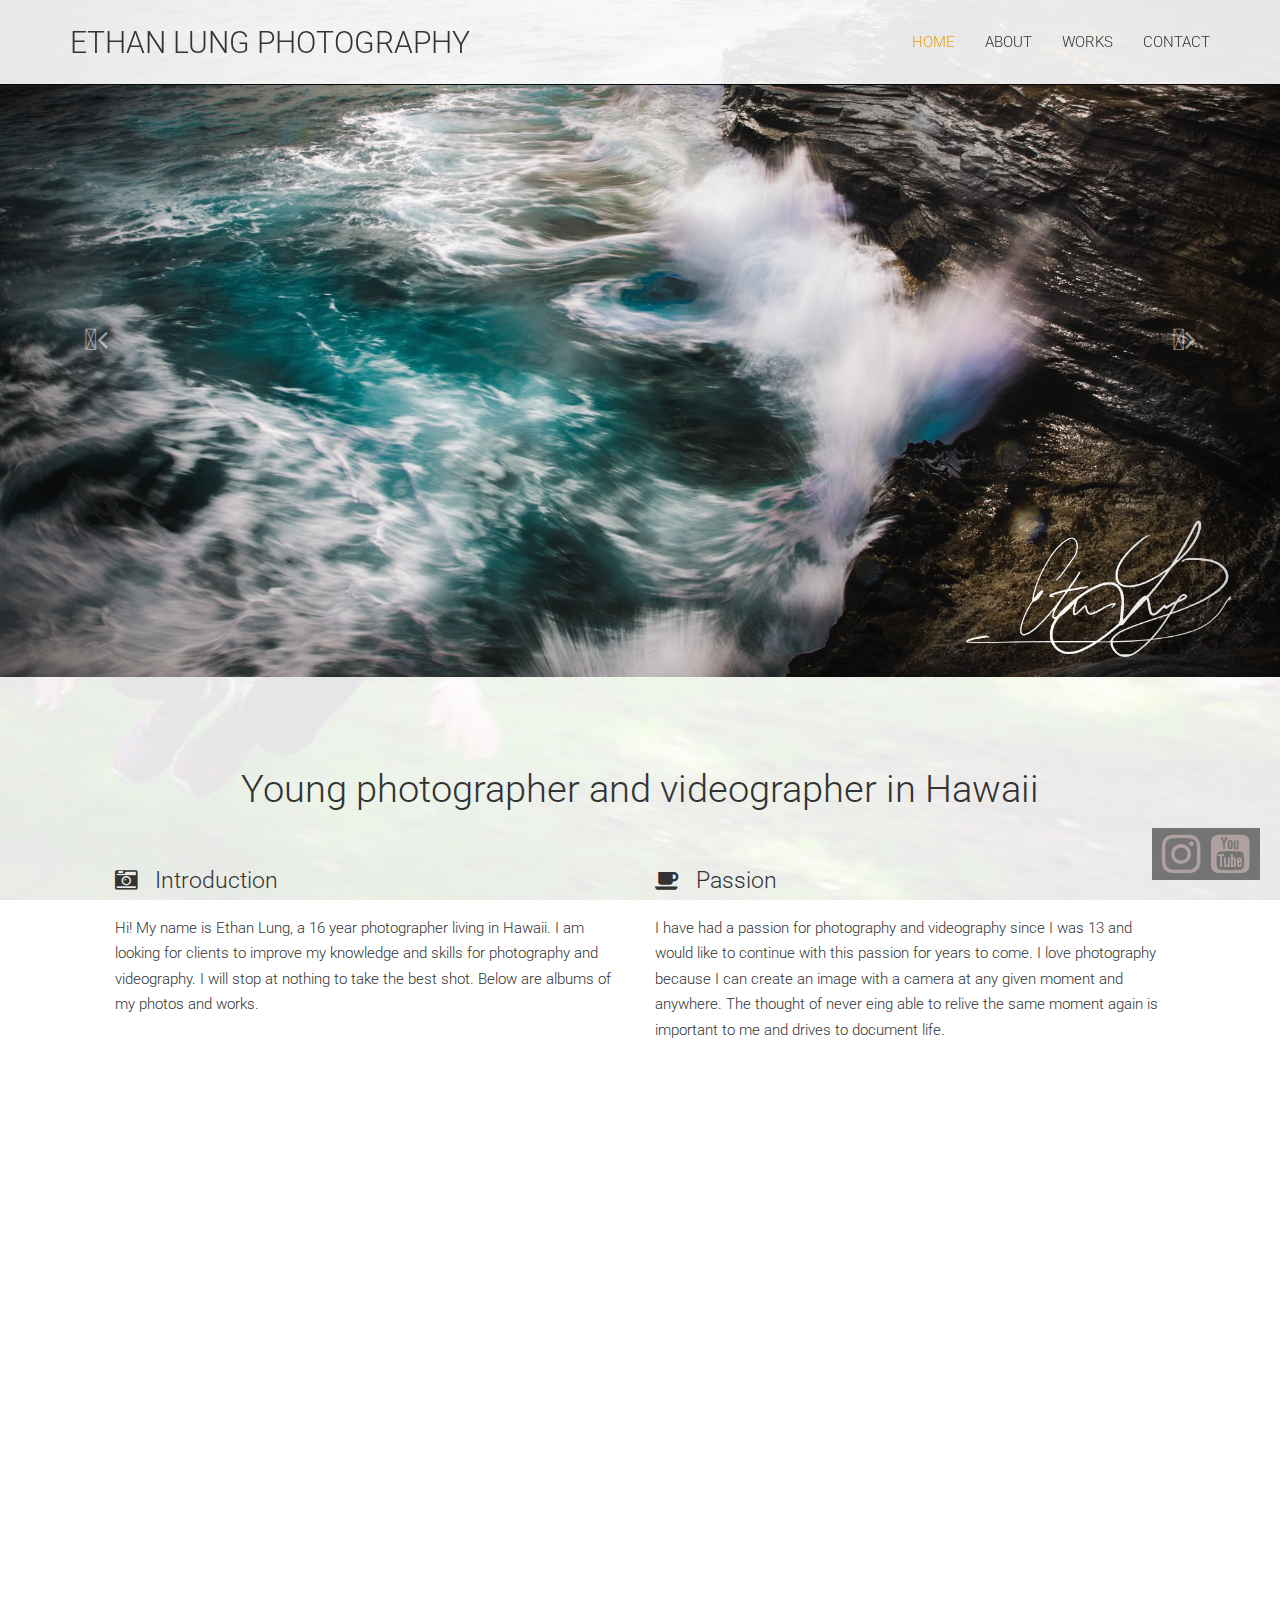
<file: index.html>
<!DOCTYPE html>
<html lang="en">
<head>
<meta charset="UTF-8" />
<meta http-equiv="Content-Type" content="text/html; charset=utf-8" />
<meta name="viewport" content="width=device-width, initial-scale=1, maximum-scale=1, user-scalable=no">
<title>Ethan Lung Photography</title>

<!-- Google fonts -->
<link href='http://fonts.googleapis.com/css?family=Roboto:400,300,700,100' rel='stylesheet' type='text/css'>
<link href='https://fonts.googleapis.com/css?family=Alegreya+Sans+SC:400,300,100' rel='stylesheet' type='text/css'>
<link href='https://fonts.googleapis.com/css?family=Cabin+Sketch' rel='stylesheet' type='text/css'>

<!-- font awesome -->
<link href="http://maxcdn.bootstrapcdn.com/font-awesome/4.2.0/css/font-awesome.min.css" rel="stylesheet">

<!-- bootstrap -->
<link rel="stylesheet" href="assets/bootstrap/css/bootstrap.min.css" />

<!-- animate.css -->
<link rel="stylesheet" href="assets/animate/animate.css" />

<!-- gallery -->
<link rel="stylesheet" href="assets/gallery/blueimp-gallery.min.css">

<!-- favicon -->
<link rel="shortcut icon" href="images/favicon.ico" type="image/x-icon">
<link rel="icon" href="images/favicon.ico" type="image/x-icon">

<link rel="stylesheet" href="assets/custom.css">
<link rel="stylesheet" href="assets/style.css">
<link rel="stylesheet" href="assets/index.css" />
</head>

<body>
    <div id="background-overlay">
    <!-- Header Starts -->
    <div class="navbar-wrapper">
        <div class="container">
            <div class="navbar navbar-inverse navbar-fixed-top" role="navigation" id="top-nav">
                <div class="container">
                    <div class="navbar-header">
                        <!-- Logo Starts -->
                        <a class="navbar-brand" href="index.html">ETHAN LUNG PHOTOGRAPHY</a>
                        <!-- #Logo Ends -->
                        <button type="button" class="navbar-toggle collapsed" data-toggle="collapse" data-target=".navbar-collapse">
                            <span class="sr-only">Toggle navigation</span>
                            <span class="icon-bar"></span>
                            <span class="icon-bar"></span>
                            <span class="icon-bar"></span>
                        </button>
                    </div>
                    <!-- Nav Starts -->
                    <div class="navbar-collapse collapse">
                        <ul class="nav navbar-nav navbar-right scroll" id="navContainer">
                            <li id="navbarHome"><a href="#home" style="color: #E89F10">HOME</a></li>
                            <li id="navbarAbout"><a href="#about" style="color: #333">ABOUT</a></li>
                            <li id="navbarWorks"><a href="#works" style="color: #333">WORKS</a></li>
                            <li id="navbarContact"><a href="#contact" style="color: #333">CONTACT</a></li>
                        </ul>
                    </div>
                    <!-- #Nav Ends -->
                </div>
            </div>
        </div>
    </div>
<!-- #Header Starts -->




<div id="home">
<!-- Slider Starts -->
<div id="myCarousel" class="carousel slide banner-slider animated bounceInDown" data-ride="carousel">
      <div class="carousel-inner">
        <!-- Item 1 -->
        <div class="item active">
          <img src="images/back1.jpg" alt="banner">
        </div>
        <!-- #Item 1 -->

        <!-- Item 1 -->
        <div class="item">
          <img src="images/back2.jpg" alt="banner">
        </div>
        <!-- #Item 1 -->

        <!-- Item 1 -->
        <div class="item">
          <img src="images/back3.jpg" alt="banner">
        </div>
        <!-- #Item 1 -->

        <!-- Item 1 -->
        <div class="item">
          <img src="images/back4.jpg" alt="banner">
        </div>
        <!-- #Item 1 -->
      </div>
      <a class="left carousel-control" href="#myCarousel" data-slide="prev"><span class="glyphicon-chevron-left"><i class="fa fa-angle-left"></i></span></a>
      <a class="right carousel-control" href="#myCarousel" data-slide="next"><span class="glyphicon-chevron-right"><i class="fa fa-angle-right"></i></span></a>
    </div>
<!-- #Slider Ends -->
</div>









<!-- Cirlce Starts -->
<div id="about"  class="container spacer about">
<h2 class="text-center wowload fadeInUp">Young photographer and videographer in Hawaii</h2>
  <div class="row">
  <div class="col-sm-6 wowload fadeInLeft">
    <h4><i class="fa fa-camera-retro"></i> Introduction </h4>
    <p>Hi! My name is Ethan Lung, a 16 year photographer living in Hawaii. I am looking for clients to improve my knowledge and skills for photography and videography. I will stop at nothing to take the best shot. Below are albums of my photos and works.</p>


  </div>
  <div class="col-sm-6 wowload fadeInRight">
  <h4><i class="fa fa-coffee"></i> Passion</h4>
  <p>I have had a passion for photography and videography since I was 13 and would like to continue with this passion for years to come. I love photography because I can create an image with a camera at any given moment and anywhere. The thought of never eing able to relive the same moment again is important to me and drives to document life.</p>
  </div>
  </div>

  <div class="services">
  <h3 class="text-center wowload fadeInUp">Skills</h3>
	<ul class="row text-center list-inline  wowload bounceInUp">
   		<li>
            <span><i class="fa fa-camera-retro"></i><b>Photography</b></span>
        </li>
        <li>
            <span><i class="fa fa-video-camera"></i><b>Videography</b></span>
        </li>
        <li>
            <span><i class="fa fa-film"></i><b>Editing</b></span>
        </li>
        <li>
            <span><i class="fa fa-umbrella"></i><b>Travel</b></span>
        </li>
        <li>
            <span><i class="fa fa-heart-o"></i><b>Wedding</b></span>
        </li>
  	</ul>
  </div>
</div>
<!-- #Cirlce Ends -->


<!-- works -->
<div id="works"  class=" clearfix grid">
    <figure class="effect-oscar wowload fadeInUp">
        <img src="images/natureCover.jpg" alt="img01"/>
        <figcaption>
            <h2>Nature</h2>
            <p>The wonderous outdoors<br>
            <a href="nature.html" title="1">View more</a></p>
        </figcaption>
    </figure>
     <figure class="effect-oscar wowload fadeInUp">
        <img src="images/peopleCover.jpg" alt="img02"/>
        <figcaption>
            <h2>People</h2>
            <p>Friends, family, and weddings<br>
            <a href="people.html" title="1">View more</a></p>
        </figcaption>
    </figure>
     <figure class="effect-oscar wowload fadeInUp">
        <img src="images/locationsCover.jpg" alt="img03"/>
        <figcaption>
            <h2>Locations</h2>
            <p>Places and landmarks I encounter in my journey<br>
            <a href="locations.html" title="1">View more</a></p>
        </figcaption>
    </figure>
</div>
<!-- works -->


<!-- About Starts -->
<div class="highlight-info">
<div class="overlay spacer">
<div class="container">
<div class="row text-center wowload fadeInDownBig">
	<div class="col-sm-3 col-xs-6">
	<i class="fa fa-smile-o  fa-5x"></i><h4>Friendly</h4>
	</div>
	<div class="col-sm-3 col-xs-6">
	<i class="fa fa-rocket  fa-5x"></i><h4>Determined</h4>
	</div>
	<div class="col-sm-3 col-xs-6">
	<i class="fa fa-picture-o  fa-5x"></i><h4>50 Photos</h4>
	</div>
	<div class="col-sm-3 col-xs-6">
	<i class="fa fa-map-marker fa-5x"></i><h4>Oahu, Hawaii</h4>
	</div>
</div>
</div>
</div>
</div>
<!-- About Ends -->








<div id="contact" class="spacer">
<!--Contact Starts-->
<div class="container contactform center">
<h2 class="text-center  wowload fadeInUp">Contact Me</h2>
  <div class="row wowload fadeInLeftBig">
        <div class="col-sm-6 col-sm-offset-3 col-xs-12">
            <form target="_blank" action="https://formspree.io/ethanlungphotography@gmail.com" method="POST">
              <input type="text" placeholder="Name" name="Name">
              <input type="text" placeholder="Contact Email" name="Email" id="email-input">
              <textarea rows="5" placeholder="Message" name="Message"></textarea>
              <button id="actual-send" style="display: none;"><i class="fa fa-paper-plane"></i>Send</button>
            </form>
            <button class="btn btn-primary" onclick="verify()"><i class="fa fa-paper-plane"></i>Send</button>
        </div>
  </div>



</div>
</div>
<!--Contact Ends-->



<!-- Footer Starts -->
<div class="footer text-center spacer">
</div>
<!-- # Footer Ends -->
<div class="gototop wowload fadeInUp">
    <div class="float-left instagram-thing">
        <a href="https://www.instagram.com/ethanlung/?hl=en" target="_blank"><i id="instagram" class="fa fa-instagram fa-3x"></i></a>
    </div>
    <div class="float-left youtube-thing">
        <a href="https://www.youtube.com/channel/UC-yUJgDILtUagpOP1qmYMfw" target="_blank"><i id="youtube" class="fa fa-youtube-square fa-3x"></i></a>
    </div>
</div>


<!-- The Bootstrap Image Gallery lightbox, should be a child element of the document body -->
<div id="blueimp-gallery" class="blueimp-gallery blueimp-gallery-controls">
    <!-- The container for the modal slides -->
    <div class="slides"></div>
    <!-- Controls for the borderless lightbox -->
    <h3 class="title">Title</h3>
    <a class="prev">‹</a>
    <a class="next">›</a>
    <a class="close">×</a>
    <!-- The modal dialog, which will be used to wrap the lightbox content -->
</div>

    </div>
<!-- jquery -->
<script src="assets/jquery.js"></script>

<!-- wow script -->
<script src="assets/wow/wow.min.js"></script>


<!-- boostrap -->
<script src="assets/bootstrap/js/bootstrap.js" type="text/javascript" ></script>

<!-- jquery mobile -->
<script src="assets/mobile/touchSwipe.min.js"></script>
<script src="assets/respond/respond.js"></script>

<!-- gallery -->
<script src="assets/gallery/jquery.blueimp-gallery.min.js"></script>

<!-- custom script -->
<script src="assets/navbarScrollHelp/lib/jquery.waypoints.js"></script>
<script src="assets/script.js"></script>

</body>
</html>
</file>
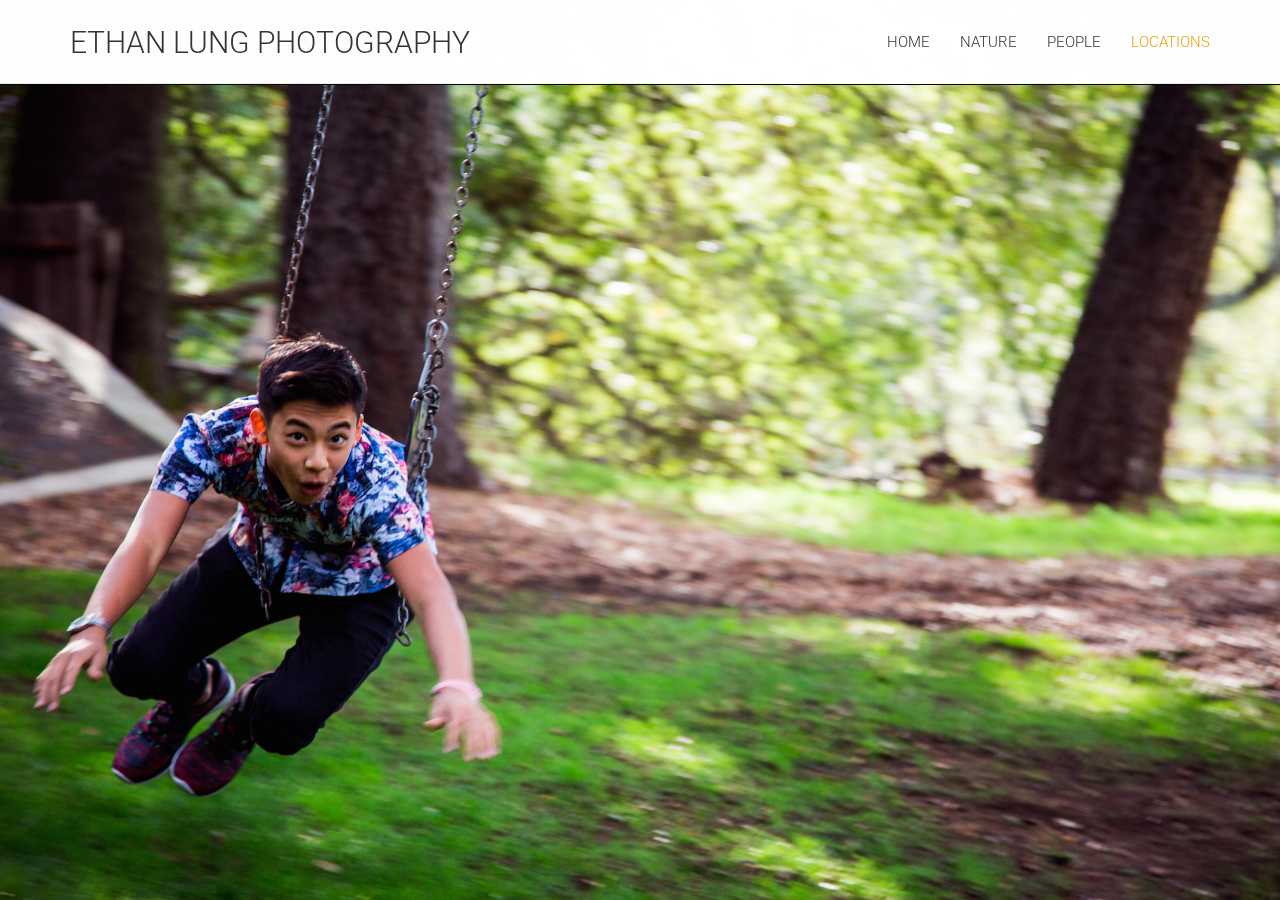
<file: locations.html>
<!DOCTYPE html>
<html lang="en">
<head>
<meta charset="UTF-8" />
<meta http-equiv="Content-Type" content="text/html; charset=utf-8" />
<meta name="viewport" content="width=device-width, initial-scale=1, maximum-scale=1, user-scalable=no">
<title>Ethan Lung Photography</title>

<!-- Google fonts -->
<link href='http://fonts.googleapis.com/css?family=Roboto:400,300,700,100' rel='stylesheet' type='text/css'>
<link href='https://fonts.googleapis.com/css?family=Alegreya+Sans+SC:400,300,100' rel='stylesheet' type='text/css'>
<link href='https://fonts.googleapis.com/css?family=Cabin+Sketch' rel='stylesheet' type='text/css'>

<!-- font awesome -->
<link href="//maxcdn.bootstrapcdn.com/font-awesome/4.2.0/css/font-awesome.min.css" rel="stylesheet">

<!-- bootstrap -->
<link rel="stylesheet" href="assets/bootstrap/css/bootstrap.min.css" />

<!-- animate.css -->
<link rel="stylesheet" href="assets/animate/animate.css" />
<link rel="stylesheet" href="assets/animate/set.css" />

<!-- gallery -->
<link rel="stylesheet" href="assets/gallery/blueimp-gallery.min.css">

<!-- favicon -->
<link rel="shortcut icon" href="images/favicon.ico" type="image/x-icon">
<link rel="icon" href="images/favicon.ico" type="image/x-icon">

<link rel="stylesheet" href="assets/custom.css">
<link rel="stylesheet" href="assets/style.css">

</head>

<body>
    <div id="background-overlay">
        <!-- Header Starts -->
        <div class="navbar-wrapper">
            <div class="container">
                <div class="navbar navbar-inverse navbar-fixed-top" role="navigation" id="top-nav">
                    <div class="container">
                        <div class="navbar-header">
                            <!-- Logo Starts -->
                            <a class="navbar-brand" href="index.html">ETHAN LUNG PHOTOGRAPHY</a>
                            <!-- #Logo Ends -->
                            <button type="button" class="navbar-toggle collapsed" data-toggle="collapse" data-target=".navbar-collapse">
                                <span class="sr-only">Toggle navigation</span>
                                <span class="icon-bar"></span>
                                <span class="icon-bar"></span>
                                <span class="icon-bar"></span>
                            </button>
                        </div>
                        <!-- Nav Starts -->
                        <div class="navbar-collapse  collapse">
                            <ul class="nav navbar-nav navbar-right scroll">
                                <li ><a href="index.html" style="color: #333">HOME</a></li>
                                <li ><a href="nature.html" style="color: #333">NATURE</a></li>
                                <li ><a href="people.html" style="color: #333">PEOPLE</a></li>
                                <li class="active"><a href="locations.html">LOCATIONS</a></li>
                            </ul>
                        </div>
                        <!-- #Nav Ends -->
                    </div>
                </div>
            </div>
        </div>

        <div id="works"  class="clearfix grid">

        </div>




<!-- The Bootstrap Image Gallery lightbox, should be a child element of the document body -->
<div id="blueimp-gallery" class="blueimp-gallery blueimp-gallery-controls">
    <!-- The container for the modal slides -->
    <div class="slides"></div>
    <!-- Controls for the borderless lightbox -->
    <h3 class="title">Title</h3>
    <a class="prev">‹</a>
    <a class="next">›</a>
    <a class="close">×</a>
    <!-- The modal dialog, which will be used to wrap the lightbox content -->
</div>


    </div>
<!-- jquery -->
<script src="assets/jquery.js"></script>
<script src="assets/imgurlocations.js"></script>

<!-- wow script -->
<script src="assets/wow/wow.min.js"></script>


<!-- boostrap -->
<script src="assets/bootstrap/js/bootstrap.js" type="text/javascript" ></script>

<!-- jquery mobile -->
<script src="assets/mobile/touchSwipe.min.js"></script>
<script src="assets/respond/respond.js"></script>

<!-- gallery -->
<script src="assets/gallery/jquery.blueimp-gallery.min.js"></script>

<!-- custom script -->
<script src="assets/subs.js"></script>

</body>
</html>
</file>
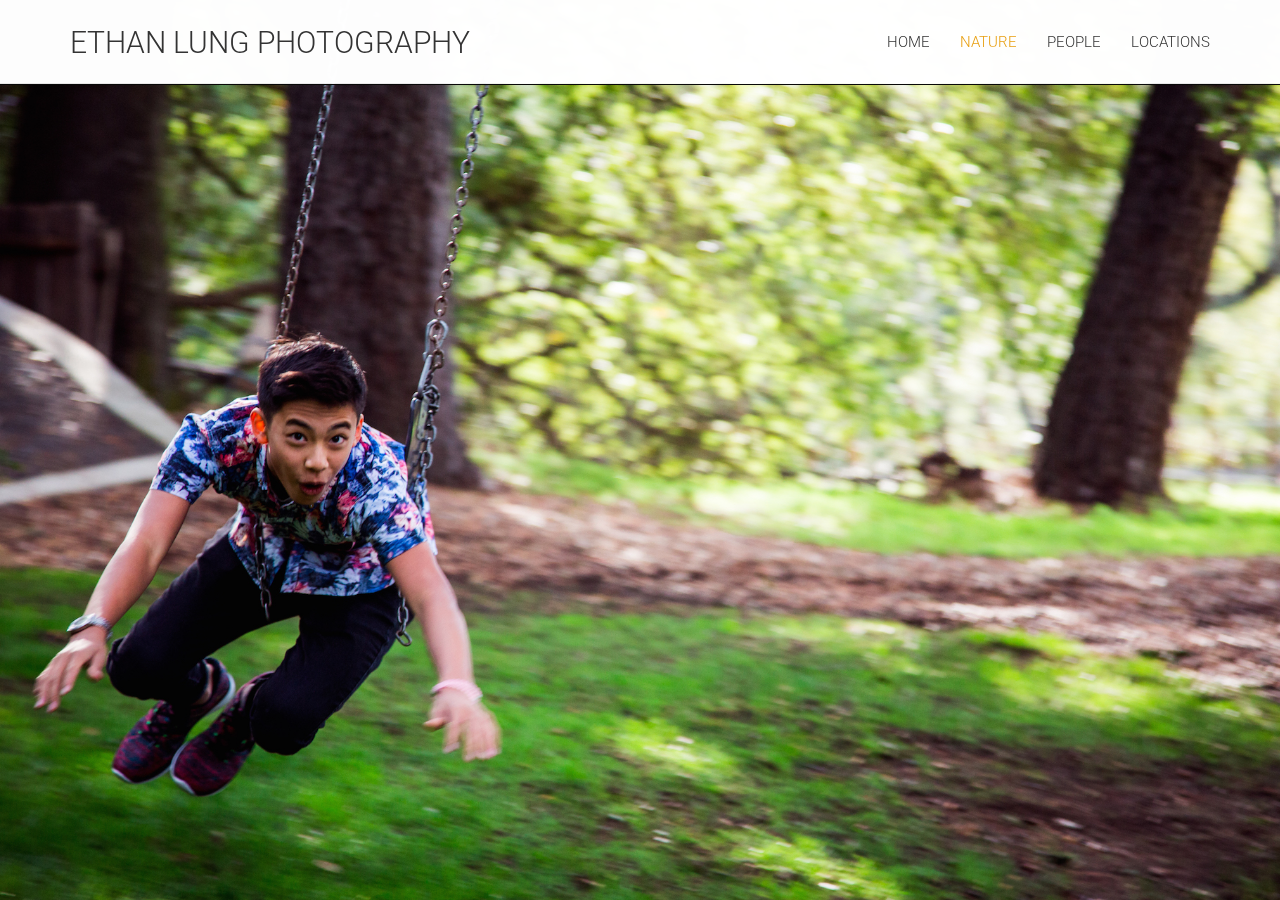
<file: nature.html>
<!DOCTYPE html>
<html lang="en">
<head>
<meta charset="UTF-8" />
<meta http-equiv="Content-Type" content="text/html; charset=utf-8" />
<meta name="viewport" content="width=device-width, initial-scale=1, maximum-scale=1, user-scalable=no">
<title>Ethan Lung Photography</title>

<!-- Google fonts -->
<link href='http://fonts.googleapis.com/css?family=Roboto:400,300,700,100' rel='stylesheet' type='text/css'>
<link href='https://fonts.googleapis.com/css?family=Alegreya+Sans+SC:400,300,100' rel='stylesheet' type='text/css'>
<link href='https://fonts.googleapis.com/css?family=Cabin+Sketch' rel='stylesheet' type='text/css'>

<!-- font awesome -->
<link href="//maxcdn.bootstrapcdn.com/font-awesome/4.2.0/css/font-awesome.min.css" rel="stylesheet">

<!-- bootstrap -->
<link rel="stylesheet" href="assets/bootstrap/css/bootstrap.min.css" />

<!-- animate.css -->
<link rel="stylesheet" href="assets/animate/animate.css" />
<link rel="stylesheet" href="assets/animate/set.css" />

<!-- gallery -->
<link rel="stylesheet" href="assets/gallery/blueimp-gallery.min.css">

<!-- favicon -->
<link rel="shortcut icon" href="images/favicon.ico" type="image/x-icon">
<link rel="icon" href="images/favicon.ico" type="image/x-icon">

<link rel="stylesheet" href="assets/custom.css">
<link rel="stylesheet" href="assets/style.css">

</head>

<body>
    <div id="background-overlay">
        <!-- Header Starts -->
        <div class="navbar-wrapper">
            <div class="container">
                <div class="navbar navbar-inverse navbar-fixed-top" role="navigation" id="top-nav">
                    <div class="container">
                        <div class="navbar-header">
                            <!-- Logo Starts -->
                            <a class="navbar-brand" href="index.html">ETHAN LUNG PHOTOGRAPHY</a>
                            <!-- #Logo Ends -->
                            <button type="button" class="navbar-toggle collapsed" data-toggle="collapse" data-target=".navbar-collapse">
                                <span class="sr-only">Toggle navigation</span>
                                <span class="icon-bar"></span>
                                <span class="icon-bar"></span>
                                <span class="icon-bar"></span>
                            </button>
                        </div>
                        <!-- Nav Starts -->
                        <div class="navbar-collapse  collapse">
                            <ul class="nav navbar-nav navbar-right scroll">
                                <li ><a href="index.html" style="color: #333">HOME</a></li>
                                <li class="active"><a href="nature.html">NATURE</a></li>
                                <li ><a href="people.html" style="color: #333">PEOPLE</a></li>
                                <li ><a href="locations.html" style="color: #333">LOCATIONS</a></li>
                            </ul>
                        </div>
                        <!-- #Nav Ends -->
                    </div>
                </div>
            </div>
        </div>

        <div id="works"  class="clearfix grid">

        </div>




<!-- The Bootstrap Image Gallery lightbox, should be a child element of the document body -->
<div id="blueimp-gallery" class="blueimp-gallery blueimp-gallery-controls">
    <!-- The container for the modal slides -->
    <div class="slides"></div>
    <!-- Controls for the borderless lightbox -->
    <h3 class="title">Title</h3>
    <a class="prev">‹</a>
    <a class="next">›</a>
    <a class="close">×</a>
    <!-- The modal dialog, which will be used to wrap the lightbox content -->
</div>


    </div>
<!-- jquery -->
<script src="assets/jquery.js"></script>
<script src="assets/imgurnature.js"></script>


<!-- wow script -->
<script src="assets/wow/wow.min.js"></script>


<!-- boostrap -->
<script src="assets/bootstrap/js/bootstrap.js" type="text/javascript" ></script>

<!-- jquery mobile -->
<script src="assets/mobile/touchSwipe.min.js"></script>
<script src="assets/respond/respond.js"></script>

<!-- gallery -->
<script src="assets/gallery/jquery.blueimp-gallery.min.js"></script>

<!-- custom script -->
<script src="assets/subs.js"></script>

</body>
</html>
</file>
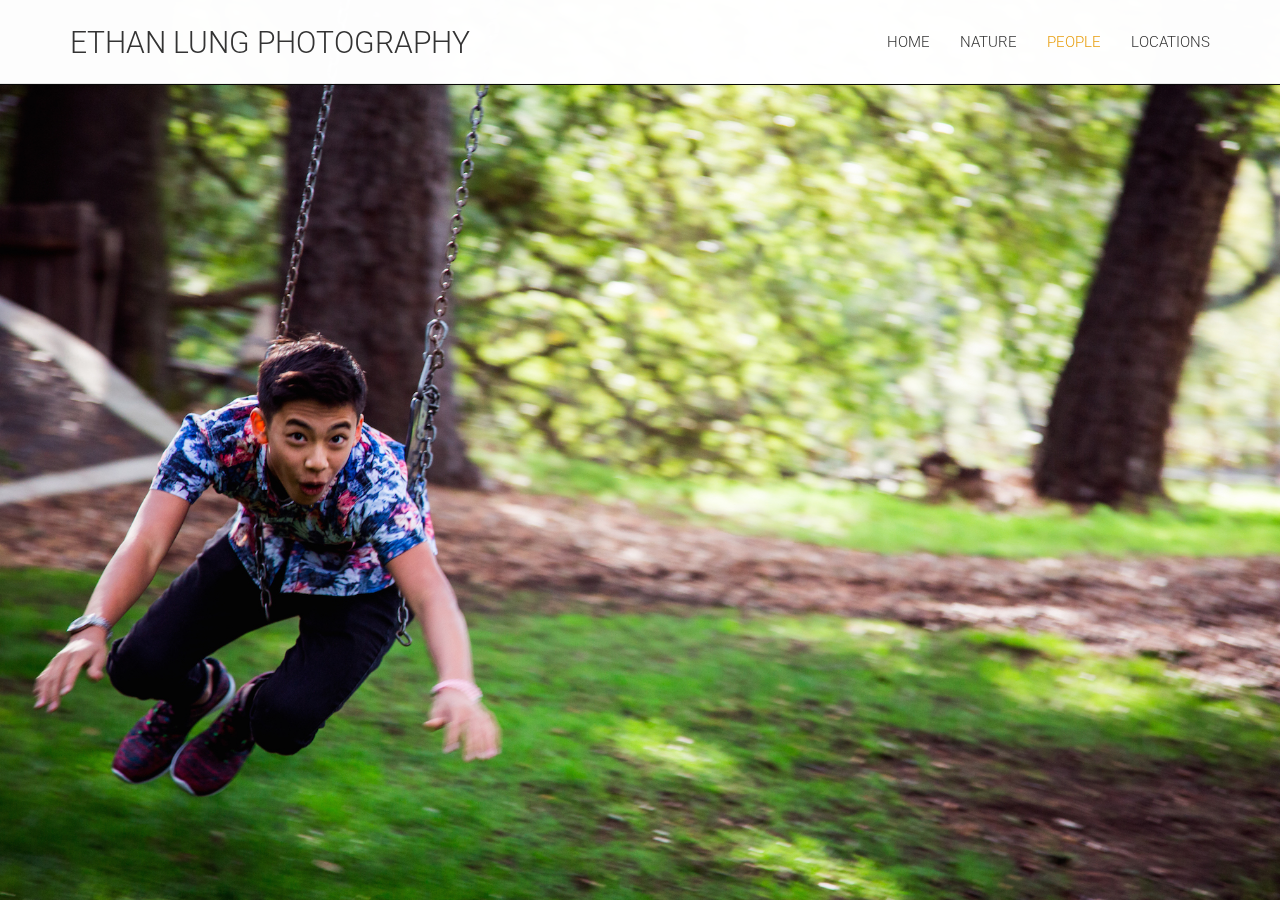
<file: people.html>
<!DOCTYPE html>
<html lang="en">
<head>
<meta charset="UTF-8" />
<meta http-equiv="Content-Type" content="text/html; charset=utf-8" />
<meta name="viewport" content="width=device-width, initial-scale=1, maximum-scale=1, user-scalable=no">
<title>Ethan Lung Photography</title>

<!-- Google fonts -->
<link href='http://fonts.googleapis.com/css?family=Roboto:400,300,700,100' rel='stylesheet' type='text/css'>
<link href='https://fonts.googleapis.com/css?family=Alegreya+Sans+SC:400,300,100' rel='stylesheet' type='text/css'>
<link href='https://fonts.googleapis.com/css?family=Cabin+Sketch' rel='stylesheet' type='text/css'>

<!-- font awesome -->
<link href="//maxcdn.bootstrapcdn.com/font-awesome/4.2.0/css/font-awesome.min.css" rel="stylesheet">

<!-- bootstrap -->
<link rel="stylesheet" href="assets/bootstrap/css/bootstrap.min.css" />

<!-- animate.css -->
<link rel="stylesheet" href="assets/animate/animate.css" />
<link rel="stylesheet" href="assets/animate/set.css" />

<!-- gallery -->
<link rel="stylesheet" href="assets/gallery/blueimp-gallery.min.css">

<!-- favicon -->
<link rel="shortcut icon" href="images/favicon.ico" type="image/x-icon">
<link rel="icon" href="images/favicon.ico" type="image/x-icon">

<link rel="stylesheet" href="assets/custom.css">
<link rel="stylesheet" href="assets/style.css">

</head>

<body>
    <div id="background-overlay">
        <!-- Header Starts -->
        <div class="navbar-wrapper">
            <div class="container">
                <div class="navbar navbar-inverse navbar-fixed-top" role="navigation" id="top-nav">
                    <div class="container">
                        <div class="navbar-header">
                            <!-- Logo Starts -->
                            <a class="navbar-brand" href="index.html">ETHAN LUNG PHOTOGRAPHY</a>
                            <!-- #Logo Ends -->
                            <button type="button" class="navbar-toggle collapsed" data-toggle="collapse" data-target=".navbar-collapse">
                                <span class="sr-only">Toggle navigation</span>
                                <span class="icon-bar"></span>
                                <span class="icon-bar"></span>
                                <span class="icon-bar"></span>
                            </button>
                        </div>
                        <!-- Nav Starts -->
                        <div class="navbar-collapse  collapse">
                            <ul class="nav navbar-nav navbar-right scroll">
                                <li ><a href="index.html" style="color: #333">HOME</a></li>
                                <li ><a href="nature.html"  style="color: #333">NATURE</a></li>
                                <li class="active"><a href="people.html">PEOPLE</a></li>
                                <li ><a href="locations.html" style="color: #333"">LOCATIONS</a></li>
                            </ul>
                        </div>
                        <!-- #Nav Ends -->
                    </div>
                </div>
            </div>
        </div>

        <div id="works"  class="clearfix grid">

        </div>




<!-- The Bootstrap Image Gallery lightbox, should be a child element of the document body -->
<div id="blueimp-gallery" class="blueimp-gallery blueimp-gallery-controls">
    <!-- The container for the modal slides -->
    <div class="slides"></div>
    <!-- Controls for the borderless lightbox -->
    <h3 class="title">Title</h3>
    <a class="prev">‹</a>
    <a class="next">›</a>
    <a class="close">×</a>
    <!-- The modal dialog, which will be used to wrap the lightbox content -->
</div>


    </div>
<!-- jquery -->
<script src="assets/jquery.js"></script>
<script src="assets/imgurpeople.js"></script>

<!-- wow script -->
<script src="assets/wow/wow.min.js"></script>


<!-- boostrap -->
<script src="assets/bootstrap/js/bootstrap.js" type="text/javascript" ></script>

<!-- jquery mobile -->
<script src="assets/mobile/touchSwipe.min.js"></script>
<script src="assets/respond/respond.js"></script>

<!-- gallery -->
<script src="assets/gallery/jquery.blueimp-gallery.min.js"></script>

<!-- custom script -->
<script src="assets/subs.js"></script>

</body>
</html>
</file>
<file: assets/custom.css>
body {
    -webkit-font-smoothing: antialiased;
    color:#333;
    font:300 15px/15px Roboto,Arial,Helvetica;
    background:url(../images/bg.jpg) fixed;
    background-size: cover;
}
#background-overlay {
    background-color: rgba(255, 255, 255, 0.9);
}
.navbar-brand {
    font-size: 30px;
    margin-top: 18px;
    font-family: Roboto;
    font-weight: 300;
    color: #333 !important;
}

.navbar-brand:hover {
    font-size: 30px;
    margin-top: 18px;
    font-family: Roboto;
    font-weight: 300;
    color: #333 !important;
}
.navbar-nav {
    font-family: Roboto;
}

.navbar-nav li {
    font-family: Roboto;
    color: #333 !important;
}

.navbar-nav li a:hover {
    color: #E89F10 !important;
}
.gototop a i {
    -webkit-transition: color 0.3s, opacity 0.3s;
    color: #bfacac;
    opacity: 0.8;
    vertical-align: middle;
}
.gototop a i:hover {
    color: #ffffff;
    opacity: : 1;
    vertical-align: middle;
}
@media (max-width: 767px) {
    .navbar-brand {
        font-size: 22px;
    }
}

.navbar-toggle {
    background-color: black;
}
</file>
<file: assets/style.css>
a{color:#00a9c6; text-decoration:none;}
a:hover{color:#333;}
.btn,a,.btn:hover,a:hover {
-webkit-transition: all 0.3s ease-in-out;
-moz-transition: all 0.3s ease-in-out;
-ms-transition: all 0.3s ease-in-out;
-o-transition: all 0.3s ease-in-out;
transition: all 0.3s ease-in-out;
outline: none !important;
}

h1,h2,h3,h4{margin: 0;line-height: 1em;}
h1{font:700 5em Roboto,Arial,Helvetica;margin:0.25em 0;text-transform: uppercase;}
h2{font:300 2.5em Roboto,Arial,Helvetica;margin-bottom: 1.5em;}
h3{font:300 2em Roboto,Arial,Helvetica;margin:2em 0 1em 0;}
h4{font:300 1.5em Roboto,Arial,Helvetica;margin-bottom: 1em;}
h4 i{margin-right: 0.5em;}

p{font-size:1em;line-height: 1.7em; margin-bottom: 1.7em;}

.spacer{padding: 6em 0;}

.btn{border:none;border-radius: 0;padding: 1em 4em;background: rgba(0,0,0,0.5);text-transform: uppercase;}
.btn:hover,.btn:active{color: #fff;}
.btn-default{color: #ccc;border: 1px solid #aaa;}
.btn-default:hover,.btn-default:active{background: rgba(0,0,0,0.8);}
.btn-primary{color: #fff;background:#e89f10;width: 100%;outline: none;}
.btn-primary:hover,.btn-primary:active,.btn-primary:focus{background:#f3c024;box-shadow: none;}

.topbar {background:url(../images/lines.png);height:5px;position: fixed;top: 0;width: 100%;z-index: 1000;}
.navbar-nav > li > a{font-size: 1em;line-height: 3.6em;}
.navbar-fixed-top{top: 0px;}
.navbar-inverse{background: rgba(255, 255, 255, 0.9);}
.navbar-inverse .navbar-nav>.active>a, .navbar-inverse .navbar-nav>.active>a:hover, .navbar-inverse .navbar-nav>.active>a:focus{background: none;color: #E89F10;}

#head,.carousel{margin-top: 0;}

#home{padding-top: 0;}

/*about*/
.about.spacer{padding-left: 4em; padding-right: 4em;padding-bottom: 0;}
.services ul li{width: 10em;height: 10em;border: 1px solid #acacac;padding: 0;border-radius: 50%;margin: 0 1.25em;line-height: 13.5em;color: #999;}
.services ul li span{line-height: 2em;display: inline-block;font-weight: 300;}
.services ul li span i{font-size: 3em;}
.services ul li span b{display: block;font-size: 1em;font-weight: 300;}


/*testimonials*/
.partners img{float: left;margin:0 75px 30px 0;}
.testimonails{min-height: 195px;}
.testimonails img{margin-top: 5px;}
.testimonails span{color: #888;}
.testimonails span b{font-weight: 400;}
.carousel-indicators li{border: 1px solid #f3c024;}
.carousel-indicators{bottom: 0;}

/*works*/
#works {padding-top: 83px;}
#works figcaption a{border:1px solid #fff;margin-top: 1em;display: inline-block;color: #fff;padding: 0 2em;}
#works figcaption a:hover{text-decoration: none;padding: 0 3em;}
/*works*/

/*team*/
.team figure{width: 100%;}
.team img{width: 100%;}
.team b{font-size: 1.2em;display: block;}
.team a i.fa{color: #fff; font-size: 2em;}
.team a i.fa:hover{color: #E89F10;}


.highlight-info{ background:url(../images/lab.jpg) center fixed; background-size: cover; color:#fff;}
.highlight-info .overlay{background: rgba(232,159,16,0.7);}
.highlight-info h4{color: #fff;margin:0.5em 0 0 0;}
/*about us*/






.float-left {
    float: left;
}
.instagram-thing {
    margin-right: 5px;
    margin-top: 5px;
    margin-bottom: 5px;
}
.youtube-thing {
    margin-left: 5px;
    margin-top: 5px;
    margin-bottom: 5px;
}



/*contact*/
.contactform textarea,.contactform input{width: 100%;padding:1em;border:1px solid #ccc;margin-bottom: 1em;border-radius: 0;outline: none;}
/*contact*/


.footer{background-color: #111; color: #fff; font-size: 1em;color: #aaa;}
.footer a{color: #aaa;margin: 0 1em; }

.gototop{position: fixed;bottom: 20px; right: 20px;background: rgba(0,0,0,0.5);padding: 10px;color: #fff;}
.gototop i{line-height: 0.5em;}

@media (max-width: 799px) {
	.grid figure {width: 100%;}
}
@media (max-width: 1200px) {
	body{font:300 13px/13px Roboto,Arial,Helvetica;}
	.navbar-brand{padding-top: 11px;}
	.services ul li{margin:0 0.5em; }

	.grid figure h2{font: 700 1.5em Roboto,Arial,Helvetica;}
	figure.effect-oscar figcaption{padding: 12%;}
	figure.effect-oscar figcaption::before,figure.effect-chico figcaption::before{top: 20px;right: 20px;bottom: 20px;left: 20px;}

	.partners img{margin: 0 25px 25px 0;}
    #works {padding-top: 75px !important;}
}

@media (max-width: 900px) {
	h1{font: 700 3.5em Roboto,Arial,Helvetica;}
	h4 {font: 300 1.3em Roboto,Arial,Helvetica;}
	.btn{padding: 1em 2em;}
	.partners img{margin: 0 15px 25px 0;width: 157px;}
	.services ul li{width: 9em;height: 9em;}
	figure.effect-chico figcaption {padding: 2em;}
	figure.effect-oscar figcaption {padding: 20%;}
	figure.effect-chico figcaption::before{top: 10px;right: 10px;bottom: 10px;left: 10px;}
	.grid figure.effect-chico p{font-size: 0.6em;line-height: 1.5em;}
    #works {padding-top: 69px;}
}


@media (max-width: 767px) {
	body{font:300 12px/12px Roboto,Arial,Helvetica;}
	.navbar-nav > li > a {line-height: 1em;}
	.navbar-brand{padding: 7px;}
	.navbar-brand img{height: 37px;}
	.navbar-toggle{margin-top: 16px;}

	.carousel-caption,.carousel-control,.carousel-indicators{display: none;}

	h2.text-center{text-align: left;font-size: 1.7em;}
	h4 {font: 300 1.2em Roboto,Arial,Helvetica;}
	#partners h2{padding: 0 1em;}
	#home {padding-top: 74px;}
    .navbar-inverse{background: rgba(255, 255, 255, 1);}

	.partners{display: block;float: left;}
	.partners img{width: 120px;}

    .gototop {
        width: 50px;
    }
    .float-left {
        float: none;
    }
    .instagram-thing {
        margin-bottom: 20px;
        margin-top: 3px;
    }
    .youtube-thing {
        margin-top: 20px;
        margin-bottom: 3px;
    }
	.about.spacer{padding-left: 2em;padding-right: 2em;}
	.spacer{padding:2em 0 0 0;}
	.services ul li{margin-bottom: 1em;}

	.highlight-info .overlay{padding-bottom: 2em;}

	.grid.team div{margin: 0;padding: 0;}
	figure.effect-chico figcaption {padding: 1.5em;}
	.footer{margin-top: 2em;padding-bottom: 2em;}
    #works {padding-top: 69px !important;}
}
</file>
<file: assets/index.css>
.grid {
	position: relative;
	margin: 0 auto;
	list-style: none;
	text-align: center;
}

/* Common style */
.grid figure {
	position: relative;
	float: left;
	overflow: hidden;
	margin: 0;	/*change here for spacing*/	
	width: 33.33333333%;
	text-align: center;
	cursor: pointer;
}

.grid figure img {
	position: relative;
	display: block;
	max-width: 100%;
	opacity: 1;
}

.grid figure figcaption {
	padding: 2em;
	color: #fff;
	text-transform: uppercase;
	font-size: 1.25em;
	-webkit-backface-visibility: hidden;
	backface-visibility: hidden;
}

.grid figure figcaption::before,
.grid figure figcaption::after {
	pointer-events: none;
}

.grid figure figcaption,
.grid figure figcaption > a {
	position: absolute;
	top: 0;
	left: 0;
	width: 100%;
	height: 100%;
}

/* Anchor will cover the whole item by default */
/* For some effects it will show as a button */
.grid figure figcaption > a {
	z-index: 1000;
	text-indent: 200%;
	white-space: nowrap;
	font-size: 0;
	opacity: 0;
}

.grid figure h2 {
	word-spacing: -0.15em;
	font-weight: 700;
}

.grid figure h2,
.grid figure p {
	margin: 0;
}

.grid figure p {
	letter-spacing: 1px;
	font-size: 68.5%;
}

/* Individual effects */

/*---------------*/
/***** Lily *****/
/*---------------*/

figure.effect-lily img {
	max-width: none;
	width: -webkit-calc(100% + 50px);
	width: calc(100% + 50px);
	opacity: 0.7;
	-webkit-transition: opacity 0.35s, -webkit-transform 0.35s;
	transition: opacity 0.35s, transform 0.35s;
	-webkit-transform: translate3d(-40px,0, 0);
	transform: translate3d(-40px,0,0);
}

figure.effect-lily figcaption {
	text-align: left;
}

figure.effect-lily figcaption > div {
	position: absolute;
	bottom: 0;
	left: 0;
	padding: 2em;
	width: 100%;
	height: 50%;
}

figure.effect-lily h2,
figure.effect-lily p {
	-webkit-transform: translate3d(0,40px,0);
	transform: translate3d(0,40px,0);
}

figure.effect-lily h2 {
	-webkit-transition: -webkit-transform 0.35s;
	transition: transform 0.35s;
}

figure.effect-lily p {
	color: rgba(255,255,255,0.8);
	opacity: 0;
	-webkit-transition: opacity 0.2s, -webkit-transform 0.35s;
	transition: opacity 0.2s, transform 0.35s;
}

figure.effect-lily:hover img,
figure.effect-lily:hover p {
	opacity: 1;
}

figure.effect-lily:hover img,
figure.effect-lily:hover h2,
figure.effect-lily:hover p {
	-webkit-transform: translate3d(0,0,0);
	transform: translate3d(0,0,0);
}

figure.effect-lily:hover p {
	-webkit-transition-delay: 0.05s;
	transition-delay: 0.05s;
	-webkit-transition-duration: 0.35s;
	transition-duration: 0.35s;
}

/*---------------*/
/***** Sadie *****/
/*---------------*/

figure.effect-sadie figcaption::before {
	position: absolute;
	top: 0;
	left: 0;
	width: 100%;
	height: 100%;
	background: -webkit-linear-gradient(top, rgba(72,76,97,0) 0%, rgba(72,76,97,0.8) 75%);
	background: linear-gradient(to bottom, rgba(72,76,97,0) 0%, rgba(72,76,97,0.8) 75%);
	content: '';
	opacity: 0;
	-webkit-transform: translate3d(0,50%,0);
	transform: translate3d(0,50%,0);
}

figure.effect-sadie h2 {
	position: absolute;
	top: 50%;
	left: 0;
	width: 100%;
	color: #484c61;
	-webkit-transition: -webkit-transform 0.35s, color 0.35s;
	transition: transform 0.35s, color 0.35s;
	-webkit-transform: translate3d(0,-50%,0);
	transform: translate3d(0,-50%,0);
}

figure.effect-sadie figcaption::before,
figure.effect-sadie p {
	-webkit-transition: opacity 0.35s, -webkit-transform 0.35s;
	transition: opacity 0.35s, transform 0.35s;
}

figure.effect-sadie p {
	position: absolute;
	bottom: 0;
	left: 0;
	padding: 2em;
	width: 100%;
	opacity: 0;
	-webkit-transform: translate3d(0,10px,0);
	transform: translate3d(0,10px,0);
}

figure.effect-sadie:hover h2 {
	color: #fff;
	-webkit-transform: translate3d(0,-50%,0) translate3d(0,-40px,0);
	transform: translate3d(0,-50%,0) translate3d(0,-40px,0);
}

figure.effect-sadie:hover figcaption::before ,
figure.effect-sadie:hover p {
	opacity: 1;
	-webkit-transform: translate3d(0,0,0);
	transform: translate3d(0,0,0);
}

/*---------------*/
/***** Roxy *****/
/*---------------*/

figure.effect-roxy {
	background: -webkit-linear-gradient(45deg, #ff89e9 0%, #05abe0 100%);
	background: linear-gradient(45deg, #ff89e9 0%,#05abe0 100%);
}

figure.effect-roxy img {
	max-width: none;
	width: -webkit-calc(100% + 60px);
	width: calc(100% + 60px);
	-webkit-transition: opacity 0.35s, -webkit-transform 0.35s;
	transition: opacity 0.35s, transform 0.35s;
	-webkit-transform: translate3d(-50px,0,0);
	transform: translate3d(-50px,0,0);
}

figure.effect-roxy figcaption::before {
	position: absolute;
	top: 30px;
	right: 30px;
	bottom: 30px;
	left: 30px;
	border: 1px solid #fff;
	content: '';
	opacity: 0;
	-webkit-transition: opacity 0.35s, -webkit-transform 0.35s;
	transition: opacity 0.35s, transform 0.35s;
	-webkit-transform: translate3d(-20px,0,0);
	transform: translate3d(-20px,0,0);
}

figure.effect-roxy figcaption {
	padding: 3em;
	text-align: left;
}

figure.effect-roxy h2 {
	padding: 30% 0 10px 0;
}

figure.effect-roxy p {
	opacity: 0;
	-webkit-transition: opacity 0.35s, -webkit-transform 0.35s;
	transition: opacity 0.35s, transform 0.35s;
	-webkit-transform: translate3d(-10px,0,0);
	transform: translate3d(-10px,0,0);
}

figure.effect-roxy:hover img {
	opacity: 0.7;
	-webkit-transform: translate3d(0,0,0);
	transform: translate3d(0,0,0);
}

figure.effect-roxy:hover figcaption::before,
figure.effect-roxy:hover p {
	opacity: 1;
	-webkit-transform: translate3d(0,0,0);
	transform: translate3d(0,0,0);
}

/*---------------*/
/***** Bubba *****/
/*---------------*/

figure.effect-bubba {
	background: #9e5406;
}

figure.effect-bubba img {
	opacity: 0.7;
	-webkit-transition: opacity 0.35s;
	transition: opacity 0.35s;
}

figure.effect-bubba:hover img {
	opacity: 0.4;
}

figure.effect-bubba figcaption::before,
figure.effect-bubba figcaption::after {
	position: absolute;
	top: 30px;
	right: 30px;
	bottom: 30px;
	left: 30px;
	content: '';
	opacity: 0;
	-webkit-transition: opacity 0.35s, -webkit-transform 0.35s;
	transition: opacity 0.35s, transform 0.35s;
}

figure.effect-bubba figcaption::before {
	border-top: 1px solid #fff;
	border-bottom: 1px solid #fff;
	-webkit-transform: scale(0,1);
	transform: scale(0,1);
}

figure.effect-bubba figcaption::after {
	border-right: 1px solid #fff;
	border-left: 1px solid #fff;
	-webkit-transform: scale(1,0);
	transform: scale(1,0);
}

figure.effect-bubba h2 {
	padding-top: 30%;
	-webkit-transition: -webkit-transform 0.35s;
	transition: transform 0.35s;
	-webkit-transform: translate3d(0,-20px,0);
	transform: translate3d(0,-20px,0);
}

figure.effect-bubba p {
	padding: 20px 2.5em;
	opacity: 0;
	-webkit-transition: opacity 0.35s, -webkit-transform 0.35s;
	transition: opacity 0.35s, transform 0.35s;
	-webkit-transform: translate3d(0,20px,0);
	transform: translate3d(0,20px,0);
}

figure.effect-bubba:hover figcaption::before,
figure.effect-bubba:hover figcaption::after {
	opacity: 1;
	-webkit-transform: scale(1);
	transform: scale(1);
}

figure.effect-bubba:hover h2,
figure.effect-bubba:hover p {
	opacity: 1;
	-webkit-transform: translate3d(0,0,0);
	transform: translate3d(0,0,0);
}

/*---------------*/
/***** Romeo *****/
/*---------------*/

figure.effect-romeo {
	-webkit-perspective: 1000px;
	perspective: 1000px;
}

figure.effect-romeo img {
	-webkit-transition: opacity 0.35s, -webkit-transform 0.35s;
	transition: opacity 0.35s, transform 0.35s;
	-webkit-transform: translate3d(0,0,300px);
	transform: translate3d(0,0,300px);
}

figure.effect-romeo:hover img {
	opacity: 0.6;
	-webkit-transform: translate3d(0,0,0);
	transform: translate3d(0,0,0);
}

figure.effect-romeo figcaption::before,
figure.effect-romeo figcaption::after {
	position: absolute;
	top: 50%;
	left: 50%;
	width: 80%;
	height: 1px;
	background: #fff;
	content: '';
	-webkit-transition: opacity 0.35s, -webkit-transform 0.35s;
	transition: opacity 0.35s, transform 0.35s;
	-webkit-transform: translate3d(-50%,-50%,0);
	transform: translate3d(-50%,-50%,0);
}

figure.effect-romeo:hover figcaption::before {
	opacity: 0.5;
	-webkit-transform: translate3d(-50%,-50%,0) rotate(45deg);
	transform: translate3d(-50%,-50%,0) rotate(45deg);
}

figure.effect-romeo:hover figcaption::after {
	opacity: 0.5;
	-webkit-transform: translate3d(-50%,-50%,0) rotate(-45deg);
	transform: translate3d(-50%,-50%,0) rotate(-45deg);
}

figure.effect-romeo h2,
figure.effect-romeo p {
	position: absolute;
	top: 50%;
	left: 0;
	width: 100%;
	-webkit-transition: -webkit-transform 0.35s;
	transition: transform 0.35s;
}

figure.effect-romeo h2 {
	-webkit-transform: translate3d(0,-50%,0) translate3d(0,-150%,0);
	transform: translate3d(0,-50%,0) translate3d(0,-150%,0);
}

figure.effect-romeo p {
	padding: 0.25em 2em;
	-webkit-transform: translate3d(0,-50%,0) translate3d(0,150%,0);
	transform: translate3d(0,-50%,0) translate3d(0,150%,0);
}

figure.effect-romeo:hover h2 {
	-webkit-transform: translate3d(0,-50%,0) translate3d(0,-100%,0);
	transform: translate3d(0,-50%,0) translate3d(0,-100%,0);
}

figure.effect-romeo:hover p {
	-webkit-transform: translate3d(0,-50%,0) translate3d(0,100%,0);
	transform: translate3d(0,-50%,0) translate3d(0,100%,0);
}

/*---------------*/
/***** Layla *****/
/*---------------*/

figure.effect-layla {
	background: #18a367;
}

figure.effect-layla img {
	height: 390px;
}

figure.effect-layla figcaption {
	padding: 3em;
}

figure.effect-layla figcaption::before,
figure.effect-layla figcaption::after {
	position: absolute;
	content: '';
	opacity: 0;
}

figure.effect-layla figcaption::before {
	top: 50px;
	right: 30px;
	bottom: 50px;
	left: 30px;
	border-top: 1px solid #fff;
	border-bottom: 1px solid #fff;
	-webkit-transform: scale(0,1);
	transform: scale(0,1);
	-webkit-transform-origin: 0 0;
	transform-origin: 0 0;
}

figure.effect-layla figcaption::after {
	top: 30px;
	right: 50px;
	bottom: 30px;
	left: 50px;
	border-right: 1px solid #fff;
	border-left: 1px solid #fff;
	-webkit-transform: scale(1,0);
	transform: scale(1,0);
	-webkit-transform-origin: 100% 0;
	transform-origin: 100% 0;
}

figure.effect-layla h2 {
	padding-top: 26%;
	-webkit-transition: -webkit-transform 0.35s;
	transition: transform 0.35s;
}

figure.effect-layla p {
	padding: 0.5em 2em;
	text-transform: none;
	opacity: 0;
	-webkit-transform: translate3d(0,-10px,0);
	transform: translate3d(0,-10px,0);
}

figure.effect-layla img,
figure.effect-layla h2 {
	-webkit-transform: translate3d(0,-30px,0);
	transform: translate3d(0,-30px,0);
}

figure.effect-layla img,
figure.effect-layla figcaption::before,
figure.effect-layla figcaption::after,
figure.effect-layla p {
	-webkit-transition: opacity 0.35s, -webkit-transform 0.35s;
	transition: opacity 0.35s, transform 0.35s;
}

figure.effect-layla:hover img {
	opacity: 0.7;
	-webkit-transform: translate3d(0,0,0);
	transform: translate3d(0,0,0);
}

figure.effect-layla:hover figcaption::before,
figure.effect-layla:hover figcaption::after {
	opacity: 1;
	-webkit-transform: scale(1);
	transform: scale(1);
}

figure.effect-layla:hover h2,
figure.effect-layla:hover p {
	opacity: 1;
	-webkit-transform: translate3d(0,0,0);
	transform: translate3d(0,0,0);
}

figure.effect-layla:hover figcaption::after,
figure.effect-layla:hover h2,
figure.effect-layla:hover p,
figure.effect-layla:hover img {
	-webkit-transition-delay: 0.15s;
	transition-delay: 0.15s;
}

/*---------------*/
/***** Honey *****/
/*---------------*/

figure.effect-honey {
	background: #4a3753;
}

figure.effect-honey img {
	opacity: 0.9;
	-webkit-transition: opacity 0.35s;
	transition: opacity 0.35s;
}

figure.effect-honey:hover img {
	opacity: 0.5;
}

figure.effect-honey figcaption::before {
	position: absolute;
	bottom: 0;
	left: 0;
	width: 100%;
	height: 10px;
	background: #fff;
	content: '';
	-webkit-transform: translate3d(0,10px,0);
	transform: translate3d(0,10px,0);
}

figure.effect-honey h2 {
	position: absolute;
	bottom: 0;
	left: 0;
	padding: 1em 1.5em;
	width: 100%;
	text-align: left;
	-webkit-transform: translate3d(0,-30px,0);
	transform: translate3d(0,-30px,0);
}

figure.effect-honey h2 i {
	font-style: normal;
	opacity: 0;
	-webkit-transition: opacity 0.35s, -webkit-transform 0.35s;
	transition: opacity 0.35s, transform 0.35s;
	-webkit-transform: translate3d(0,-30px,0);
	transform: translate3d(0,-30px,0);
}

figure.effect-honey figcaption::before,
figure.effect-honey h2 {
	-webkit-transition: -webkit-transform 0.35s;
	transition: transform 0.35s;
}

figure.effect-honey:hover figcaption::before,
figure.effect-honey:hover h2,
figure.effect-honey:hover h2 i {
	opacity: 1;
	-webkit-transform: translate3d(0,0,0);
	transform: translate3d(0,0,0);
}

/*---------------*/
/***** Oscar *****/
/*---------------*/

figure.effect-oscar {
/*	background: -webkit-linear-gradient(45deg, #22682a 0%, #9b4a1b 40%, #3a342a 100%);
	background: linear-gradient(45deg, #22682a 0%,#9b4a1b 40%,#3a342a 100%);*/
}

/*figure.effect-oscar img {
	opacity: 0.9;
	-webkit-transition: opacity 0.35s;
	transition: opacity 0.35s;
}
*/
figure.effect-oscar figcaption {
	padding: 15%;
/*	background-color: rgba(58,52,42,0.7);
	-webkit-transition: background-color 0.35s;
	transition: background-color 0.35s;*/
}

figure.effect-oscar figcaption::before {
	position: absolute;
	top: 30px;
	right: 30px;
	bottom: 30px;
	left: 30px;
	border: 1px solid #fff;
	content: '';
}

figure.effect-oscar h2 {
	margin: 0;
	line-height: 1em;
	-webkit-transition: -webkit-transform 0.35s;
	transition: transform 0.35s;
	-webkit-transform: translate3d(0,100%,0);
	transform: translate3d(0,100%,0);
}

figure.effect-oscar figcaption::before,
figure.effect-oscar p {
	opacity: 0;
	-webkit-transition: opacity 0.35s, -webkit-transform 0.35s;
	transition: opacity 0.35s, transform 0.35s;
	-webkit-transform: scale(0);
	transform: scale(0);
}

figure.effect-oscar:hover h2 {
	-webkit-transform: translate3d(0,0,0);
	transform: translate3d(0,0,0);
}

figure.effect-oscar:hover figcaption::before,
figure.effect-oscar:hover p {
	opacity: 1;
	-webkit-transform: scale(1);
	transform: scale(1);
}

figure.effect-oscar:hover figcaption {
	background-color: rgba(0,0,0,0.8);
}

figure.effect-oscar:hover img {
	opacity: 0.4;
}

/*---------------*/
/***** Marley *****/
/*---------------*/

figure.effect-marley figcaption {
	text-align: right;
}

figure.effect-marley h2,
figure.effect-marley p {
	position: absolute;
	right: 30px;
	left: 30px;
	padding: 10px 0;
}


figure.effect-marley p {
	bottom: 30px;
	line-height: 1.5;
	-webkit-transform: translate3d(0,100%,0);
	transform: translate3d(0,100%,0);
}

figure.effect-marley h2 {
	top: 30px;
	-webkit-transition: -webkit-transform 0.35s;
	transition: transform 0.35s;
	-webkit-transform: translate3d(0,20px,0);
	transform: translate3d(0,20px,0);
}

figure.effect-marley:hover h2 {
	-webkit-transform: translate3d(0,0,0);
	transform: translate3d(0,0,0);
}

figure.effect-marley h2::after {
	position: absolute;
	top: 100%;
	left: 0;
	width: 100%;
	height: 4px;
	background: #fff;
	content: '';
	-webkit-transform: translate3d(0,40px,0);
	transform: translate3d(0,40px,0);
}

figure.effect-marley h2::after,
figure.effect-marley p {
	opacity: 0;
	-webkit-transition: opacity 0.35s, -webkit-transform 0.35s;
	transition: opacity 0.35s, transform 0.35s;
}

figure.effect-marley:hover h2::after,
figure.effect-marley:hover p {
	opacity: 1;
	-webkit-transform: translate3d(0,0,0);
	transform: translate3d(0,0,0);
}

/*---------------*/
/***** Ruby *****/
/*---------------*/

figure.effect-ruby {
	background-color: #17819c;
}

figure.effect-ruby img {
	opacity: 0.7;
	-webkit-transition: opacity 0.35s, -webkit-transform 0.35s;
	transition: opacity 0.35s, transform 0.35s;
	-webkit-transform: scale(1.15);
	transform: scale(1.15);
}

figure.effect-ruby:hover img {
	opacity: 0.5;
	-webkit-transform: scale(1);
	transform: scale(1);
}

figure.effect-ruby h2 {
	margin-top: 20%;
	-webkit-transition: -webkit-transform 0.35s;
	transition: transform 0.35s;
	-webkit-transform: translate3d(0,20px,0);
	transform: translate3d(0,20px,0);
}

figure.effect-ruby p {
	margin: 1em 0 0;
	padding: 3em;
	border: 1px solid #fff;
	opacity: 0;
	-webkit-transition: opacity 0.35s, -webkit-transform 0.35s;
	transition: opacity 0.35s, transform 0.35s;
	-webkit-transform: translate3d(0,20px,0) scale(1.1);
	transform: translate3d(0,20px,0) scale(1.1);
} 

figure.effect-ruby:hover h2 {
	-webkit-transform: translate3d(0,0,0);
	transform: translate3d(0,0,0);
}

figure.effect-ruby:hover p {
	opacity: 1;
	-webkit-transform: translate3d(0,0,0) scale(1);
	transform: translate3d(0,0,0) scale(1);
}

/*---------------*/
/***** Milo *****/
/*---------------*/

figure.effect-milo {
	background: #2e5d5a;
}

figure.effect-milo img {
	max-width: none;
	width: -webkit-calc(100% + 60px);
	width: calc(100% + 60px);
	opacity: 1;
	-webkit-transition: opacity 0.35s, -webkit-transform 0.35s;
	transition: opacity 0.35s, transform 0.35s;
	-webkit-transform: translate3d(-30px,0,0) scale(1.12);
	transform: translate3d(-30px,0,0) scale(1.12);
	-webkit-backface-visibility: hidden;
	backface-visibility: hidden;
}

figure.effect-milo:hover img {
	opacity: 0.5;
	-webkit-transform: translate3d(0,0,0) scale(1);
	transform: translate3d(0,0,0) scale(1);
}

figure.effect-milo h2 {
	position: absolute;
	right: 0;
	bottom: 0;
	padding: 1em 1.2em;
}

figure.effect-milo p {
	padding: 0 10px 0 0;
	width: 50%;
	border-right: 1px solid #fff;
	text-align: right;
	opacity: 0;
	-webkit-transition: opacity 0.35s, -webkit-transform 0.35s;
	transition: opacity 0.35s, transform 0.35s;
	-webkit-transform: translate3d(-40px,0,0);
	transform: translate3d(-40px,0,0);
}

figure.effect-milo:hover p {
	opacity: 1;
	-webkit-transform: translate3d(0,0,0);
	transform: translate3d(0,0,0);
}

/*---------------*/
/***** Dexter *****/
/*---------------*/

figure.effect-dexter {
	background: -webkit-linear-gradient(top, rgba(37,141,200,1) 0%, rgba(104,60,19,1) 100%);
	background: linear-gradient(to bottom, rgba(37,141,200,1) 0%,rgba(104,60,19,1) 100%); 
}

figure.effect-dexter img {
	-webkit-transition: opacity 0.35s;
	transition: opacity 0.35s;
}

figure.effect-dexter:hover img {
	opacity: 0.4;
}

figure.effect-dexter figcaption::after {
	position: absolute;
	right: 30px;
	bottom: 30px;
	left: 30px;
	height: -webkit-calc(50% - 30px);
	height: calc(50% - 30px);
	border: 7px solid #fff;
	content: '';
	-webkit-transition: -webkit-transform 0.35s;
	transition: transform 0.35s;
	-webkit-transform: translate3d(0,-100%,0);
	transform: translate3d(0,-100%,0);
}

figure.effect-dexter:hover figcaption::after {
	-webkit-transform: translate3d(0,0,0);
	transform: translate3d(0,0,0);
}

figure.effect-dexter figcaption {
	padding: 3em;
	text-align: left;
}

figure.effect-dexter p {
	position: absolute;
	right: 60px;
	bottom: 60px;
	left: 60px;
	opacity: 0;
	-webkit-transition: opacity 0.35s, -webkit-transform 0.35s;
	transition: opacity 0.35s, transform 0.35s;
	-webkit-transform: translate3d(0,-100px,0);
	transform: translate3d(0,-100px,0);
}

figure.effect-dexter:hover p {
	opacity: 1;
	-webkit-transform: translate3d(0,0,0);
	transform: translate3d(0,0,0);
}

/*---------------*/
/***** Sarah *****/
/*---------------*/

figure.effect-sarah {
	background: #42b078;
}

figure.effect-sarah img {
	max-width: none;
	width: -webkit-calc(100% + 20px);
	width: calc(100% + 20px);
	-webkit-transition: opacity 0.35s, -webkit-transform 0.35s;
	transition: opacity 0.35s, transform 0.35s;
	-webkit-transform: translate3d(-10px,0,0);
	transform: translate3d(-10px,0,0);
	-webkit-backface-visibility: hidden;
	backface-visibility: hidden;
}

figure.effect-sarah:hover img {
	opacity: 0.4;
	-webkit-transform: translate3d(0,0,0);
	transform: translate3d(0,0,0);
}

figure.effect-sarah figcaption {
	text-align: left;
}

figure.effect-sarah h2 {
	position: relative;
	overflow: hidden;
	padding: 0.5em 0;
}

figure.effect-sarah h2::after {
	position: absolute;
	bottom: 0;
	left: 0;
	width: 100%;
	height: 3px;
	background: #fff;
	content: '';
	-webkit-transition: -webkit-transform 0.35s;
	transition: transform 0.35s;
	-webkit-transform: translate3d(-100%,0,0);
	transform: translate3d(-100%,0,0);
}

figure.effect-sarah:hover h2::after {
	-webkit-transform: translate3d(0,0,0);
	transform: translate3d(0,0,0);
}

figure.effect-sarah p {
	padding: 1em 0;
	opacity: 0;
	-webkit-transition: opacity 0.35s, -webkit-transform 0.35s;
	transition: opacity 0.35s, transform 0.35s;
	-webkit-transform: translate3d(100%,0,0);
	transform: translate3d(100%,0,0);
}

figure.effect-sarah:hover p {
	opacity: 1;
	-webkit-transform: translate3d(0,0,0);
	transform: translate3d(0,0,0);
}

/*---------------*/
/***** Zoe *****/
/*---------------*/

figure.effect-zoe figcaption {
	top: auto;
	bottom: 0;
	padding: 1em;
	height: 3.75em;
	background: #fff;
	color: #3c4a50;
	-webkit-transition: -webkit-transform 0.35s;
	transition: transform 0.35s;
	-webkit-transform: translate3d(0,100%,0);
	transform: translate3d(0,100%,0);
}

figure.effect-zoe h2 {
	float: left;
}

figure.effect-zoe p.icon-links a {
	float: right;
	color: #3c4a50;
	font-size: 1.4em;
}

figure.effect-zoe:hover p.icon-links a:hover,
figure.effect-zoe:hover p.icon-links a:focus {
	color: #252d31;
}

figure.effect-zoe p.description {
	position: absolute;
	bottom: 8em;
	padding: 2em;
	color: #fff;
	text-transform: none;
	font-size: 90%;
	opacity: 0;
	-webkit-transition: opacity 0.35s;
	transition: opacity 0.35s;
	-webkit-backface-visibility: hidden; /* Fix for Chrome 37.0.2062.120 (Mac) */
}

figure.effect-zoe h2,
figure.effect-zoe p.icon-links a {
	-webkit-transition: -webkit-transform 0.35s;
	transition: transform 0.35s;
	-webkit-transform: translate3d(0,200%,0);
	transform: translate3d(0,200%,0);
}

figure.effect-zoe p.icon-links a span::before {
	display: inline-block;
	padding: 8px 10px;
	font-family: 'feathericons';
	speak: none;
	-webkit-font-smoothing: antialiased;
	-moz-osx-font-smoothing: grayscale;
}

.icon-eye::before {
	content: '\e000';
}

.icon-paper-clip::before {
	content: '\e001';
}

.icon-heart::before {
	content: '\e024';
}

figure.effect-zoe h2 {
	display: inline-block;
}

figure.effect-zoe:hover p.description {
	opacity: 1;
}

figure.effect-zoe:hover figcaption,
figure.effect-zoe:hover h2,
figure.effect-zoe:hover p.icon-links a {
	-webkit-transform: translate3d(0,0,0);
	transform: translate3d(0,0,0);
}

figure.effect-zoe:hover h2 {
	-webkit-transition-delay: 0.05s;
	transition-delay: 0.05s;
}

figure.effect-zoe:hover p.icon-links a:nth-child(3) {
	-webkit-transition-delay: 0.1s;
	transition-delay: 0.1s;
}

figure.effect-zoe:hover p.icon-links a:nth-child(2) {
	-webkit-transition-delay: 0.15s;
	transition-delay: 0.15s;
}

figure.effect-zoe:hover p.icon-links a:first-child {
	-webkit-transition-delay: 0.2s;
	transition-delay: 0.2s;
}

/*---------------*/
/***** Chico *****/
/*---------------*/

figure.effect-chico img {
	-webkit-transition: opacity 0.35s, -webkit-transform 0.35s;
	transition: opacity 0.35s, transform 0.35s;
	-webkit-transform: scale(1.12);
	transform: scale(1.12);
}

figure.effect-chico:hover img {
	opacity: 0.5;
	-webkit-transform: scale(1);
	transform: scale(1);
}

figure.effect-chico figcaption {
	padding: 3em;	
}

figure.effect-chico figcaption::before {
	position: absolute;
	top: 30px;
	right: 30px;
	bottom: 30px;
	left: 30px;
	border: 1px solid #fff;
	content: '';
	-webkit-transform: scale(1.1);
	transform: scale(1.1);
	background: rgba(0,0,0,0.5);
}

figure.effect-chico figcaption::before,
figure.effect-chico p {
	opacity: 0;
	-webkit-transition: opacity 0.35s, -webkit-transform 0.35s;
	transition: opacity 0.35s, transform 0.35s;
}

figure.effect-chico h2 {
	padding: 20% 0 20px 0;
}

figure.effect-chico p {
	margin: 0 auto;
	max-width: 200px;
	-webkit-transform: scale(1.5);
	transform: scale(1.5);
}

figure.effect-chico:hover figcaption::before,
figure.effect-chico:hover p {
	opacity: 1;
	-webkit-transform: scale(1);
	transform: scale(1);
}

@media screen and (max-width: 50em) {
	.content {
		padding: 0 10px;
		text-align: center;
	}
	.grid figure {
		width: 100%;
	}
}
</file>
<file: assets/animate/set.css>
.grid {
	position: relative;
	margin: 0 auto;
	list-style: none;
	text-align: center;
}

/* Common style */
.grid figure {
	position: relative;
	float: left;
	overflow: hidden;
	margin: 0;	/*change here for spacing*/	
	width: 50%;
	text-align: center;
	cursor: pointer;
}

.grid figure img {
	position: relative;
	display: block;
	max-width: 100%;
	opacity: 1;
}

.grid figure figcaption {
	padding: 2em;
	color: #fff;
	text-transform: uppercase;
	font-size: 1.25em;
	-webkit-backface-visibility: hidden;
	backface-visibility: hidden;
}

.grid figure figcaption::before,
.grid figure figcaption::after {
	pointer-events: none;
}

.grid figure figcaption,
.grid figure figcaption > a {
	position: absolute;
	top: 0;
	left: 0;
	width: 100%;
	height: 100%;
}

/* Anchor will cover the whole item by default */
/* For some effects it will show as a button */
.grid figure figcaption > a {
	z-index: 1000;
	text-indent: 200%;
	white-space: nowrap;
	font-size: 0;
	opacity: 0;
}

.grid figure h2 {
	word-spacing: -0.15em;
	font-weight: 700;
}

.grid figure h2,
.grid figure p {
	margin: 0;
}

.grid figure p {
	letter-spacing: 1px;
	font-size: 68.5%;
}

/* Individual effects */

/*---------------*/
/***** Lily *****/
/*---------------*/

figure.effect-lily img {
	max-width: none;
	width: -webkit-calc(100% + 50px);
	width: calc(100% + 50px);
	opacity: 0.7;
	-webkit-transition: opacity 0.35s, -webkit-transform 0.35s;
	transition: opacity 0.35s, transform 0.35s;
	-webkit-transform: translate3d(-40px,0, 0);
	transform: translate3d(-40px,0,0);
}

figure.effect-lily figcaption {
	text-align: left;
}

figure.effect-lily figcaption > div {
	position: absolute;
	bottom: 0;
	left: 0;
	padding: 2em;
	width: 100%;
	height: 50%;
}

figure.effect-lily h2,
figure.effect-lily p {
	-webkit-transform: translate3d(0,40px,0);
	transform: translate3d(0,40px,0);
}

figure.effect-lily h2 {
	-webkit-transition: -webkit-transform 0.35s;
	transition: transform 0.35s;
}

figure.effect-lily p {
	color: rgba(255,255,255,0.8);
	opacity: 0;
	-webkit-transition: opacity 0.2s, -webkit-transform 0.35s;
	transition: opacity 0.2s, transform 0.35s;
}

figure.effect-lily:hover img,
figure.effect-lily:hover p {
	opacity: 1;
}

figure.effect-lily:hover img,
figure.effect-lily:hover h2,
figure.effect-lily:hover p {
	-webkit-transform: translate3d(0,0,0);
	transform: translate3d(0,0,0);
}

figure.effect-lily:hover p {
	-webkit-transition-delay: 0.05s;
	transition-delay: 0.05s;
	-webkit-transition-duration: 0.35s;
	transition-duration: 0.35s;
}

/*---------------*/
/***** Sadie *****/
/*---------------*/

figure.effect-sadie figcaption::before {
	position: absolute;
	top: 0;
	left: 0;
	width: 100%;
	height: 100%;
	background: -webkit-linear-gradient(top, rgba(72,76,97,0) 0%, rgba(72,76,97,0.8) 75%);
	background: linear-gradient(to bottom, rgba(72,76,97,0) 0%, rgba(72,76,97,0.8) 75%);
	content: '';
	opacity: 0;
	-webkit-transform: translate3d(0,50%,0);
	transform: translate3d(0,50%,0);
}

figure.effect-sadie h2 {
	position: absolute;
	top: 50%;
	left: 0;
	width: 100%;
	color: #484c61;
	-webkit-transition: -webkit-transform 0.35s, color 0.35s;
	transition: transform 0.35s, color 0.35s;
	-webkit-transform: translate3d(0,-50%,0);
	transform: translate3d(0,-50%,0);
}

figure.effect-sadie figcaption::before,
figure.effect-sadie p {
	-webkit-transition: opacity 0.35s, -webkit-transform 0.35s;
	transition: opacity 0.35s, transform 0.35s;
}

figure.effect-sadie p {
	position: absolute;
	bottom: 0;
	left: 0;
	padding: 2em;
	width: 100%;
	opacity: 0;
	-webkit-transform: translate3d(0,10px,0);
	transform: translate3d(0,10px,0);
}

figure.effect-sadie:hover h2 {
	color: #fff;
	-webkit-transform: translate3d(0,-50%,0) translate3d(0,-40px,0);
	transform: translate3d(0,-50%,0) translate3d(0,-40px,0);
}

figure.effect-sadie:hover figcaption::before ,
figure.effect-sadie:hover p {
	opacity: 1;
	-webkit-transform: translate3d(0,0,0);
	transform: translate3d(0,0,0);
}

/*---------------*/
/***** Roxy *****/
/*---------------*/

figure.effect-roxy {
	background: -webkit-linear-gradient(45deg, #ff89e9 0%, #05abe0 100%);
	background: linear-gradient(45deg, #ff89e9 0%,#05abe0 100%);
}

figure.effect-roxy img {
	max-width: none;
	width: -webkit-calc(100% + 60px);
	width: calc(100% + 60px);
	-webkit-transition: opacity 0.35s, -webkit-transform 0.35s;
	transition: opacity 0.35s, transform 0.35s;
	-webkit-transform: translate3d(-50px,0,0);
	transform: translate3d(-50px,0,0);
}

figure.effect-roxy figcaption::before {
	position: absolute;
	top: 30px;
	right: 30px;
	bottom: 30px;
	left: 30px;
	border: 1px solid #fff;
	content: '';
	opacity: 0;
	-webkit-transition: opacity 0.35s, -webkit-transform 0.35s;
	transition: opacity 0.35s, transform 0.35s;
	-webkit-transform: translate3d(-20px,0,0);
	transform: translate3d(-20px,0,0);
}

figure.effect-roxy figcaption {
	padding: 3em;
	text-align: left;
}

figure.effect-roxy h2 {
	padding: 30% 0 10px 0;
}

figure.effect-roxy p {
	opacity: 0;
	-webkit-transition: opacity 0.35s, -webkit-transform 0.35s;
	transition: opacity 0.35s, transform 0.35s;
	-webkit-transform: translate3d(-10px,0,0);
	transform: translate3d(-10px,0,0);
}

figure.effect-roxy:hover img {
	opacity: 0.7;
	-webkit-transform: translate3d(0,0,0);
	transform: translate3d(0,0,0);
}

figure.effect-roxy:hover figcaption::before,
figure.effect-roxy:hover p {
	opacity: 1;
	-webkit-transform: translate3d(0,0,0);
	transform: translate3d(0,0,0);
}

/*---------------*/
/***** Bubba *****/
/*---------------*/

figure.effect-bubba {
	background: #9e5406;
}

figure.effect-bubba img {
	opacity: 0.7;
	-webkit-transition: opacity 0.35s;
	transition: opacity 0.35s;
}

figure.effect-bubba:hover img {
	opacity: 0.4;
}

figure.effect-bubba figcaption::before,
figure.effect-bubba figcaption::after {
	position: absolute;
	top: 30px;
	right: 30px;
	bottom: 30px;
	left: 30px;
	content: '';
	opacity: 0;
	-webkit-transition: opacity 0.35s, -webkit-transform 0.35s;
	transition: opacity 0.35s, transform 0.35s;
}

figure.effect-bubba figcaption::before {
	border-top: 1px solid #fff;
	border-bottom: 1px solid #fff;
	-webkit-transform: scale(0,1);
	transform: scale(0,1);
}

figure.effect-bubba figcaption::after {
	border-right: 1px solid #fff;
	border-left: 1px solid #fff;
	-webkit-transform: scale(1,0);
	transform: scale(1,0);
}

figure.effect-bubba h2 {
	padding-top: 30%;
	-webkit-transition: -webkit-transform 0.35s;
	transition: transform 0.35s;
	-webkit-transform: translate3d(0,-20px,0);
	transform: translate3d(0,-20px,0);
}

figure.effect-bubba p {
	padding: 20px 2.5em;
	opacity: 0;
	-webkit-transition: opacity 0.35s, -webkit-transform 0.35s;
	transition: opacity 0.35s, transform 0.35s;
	-webkit-transform: translate3d(0,20px,0);
	transform: translate3d(0,20px,0);
}

figure.effect-bubba:hover figcaption::before,
figure.effect-bubba:hover figcaption::after {
	opacity: 1;
	-webkit-transform: scale(1);
	transform: scale(1);
}

figure.effect-bubba:hover h2,
figure.effect-bubba:hover p {
	opacity: 1;
	-webkit-transform: translate3d(0,0,0);
	transform: translate3d(0,0,0);
}

/*---------------*/
/***** Romeo *****/
/*---------------*/

figure.effect-romeo {
	-webkit-perspective: 1000px;
	perspective: 1000px;
}

figure.effect-romeo img {
	-webkit-transition: opacity 0.35s, -webkit-transform 0.35s;
	transition: opacity 0.35s, transform 0.35s;
	-webkit-transform: translate3d(0,0,300px);
	transform: translate3d(0,0,300px);
}

figure.effect-romeo:hover img {
	opacity: 0.6;
	-webkit-transform: translate3d(0,0,0);
	transform: translate3d(0,0,0);
}

figure.effect-romeo figcaption::before,
figure.effect-romeo figcaption::after {
	position: absolute;
	top: 50%;
	left: 50%;
	width: 80%;
	height: 1px;
	background: #fff;
	content: '';
	-webkit-transition: opacity 0.35s, -webkit-transform 0.35s;
	transition: opacity 0.35s, transform 0.35s;
	-webkit-transform: translate3d(-50%,-50%,0);
	transform: translate3d(-50%,-50%,0);
}

figure.effect-romeo:hover figcaption::before {
	opacity: 0.5;
	-webkit-transform: translate3d(-50%,-50%,0) rotate(45deg);
	transform: translate3d(-50%,-50%,0) rotate(45deg);
}

figure.effect-romeo:hover figcaption::after {
	opacity: 0.5;
	-webkit-transform: translate3d(-50%,-50%,0) rotate(-45deg);
	transform: translate3d(-50%,-50%,0) rotate(-45deg);
}

figure.effect-romeo h2,
figure.effect-romeo p {
	position: absolute;
	top: 50%;
	left: 0;
	width: 100%;
	-webkit-transition: -webkit-transform 0.35s;
	transition: transform 0.35s;
}

figure.effect-romeo h2 {
	-webkit-transform: translate3d(0,-50%,0) translate3d(0,-150%,0);
	transform: translate3d(0,-50%,0) translate3d(0,-150%,0);
}

figure.effect-romeo p {
	padding: 0.25em 2em;
	-webkit-transform: translate3d(0,-50%,0) translate3d(0,150%,0);
	transform: translate3d(0,-50%,0) translate3d(0,150%,0);
}

figure.effect-romeo:hover h2 {
	-webkit-transform: translate3d(0,-50%,0) translate3d(0,-100%,0);
	transform: translate3d(0,-50%,0) translate3d(0,-100%,0);
}

figure.effect-romeo:hover p {
	-webkit-transform: translate3d(0,-50%,0) translate3d(0,100%,0);
	transform: translate3d(0,-50%,0) translate3d(0,100%,0);
}

/*---------------*/
/***** Layla *****/
/*---------------*/

figure.effect-layla {
	background: #18a367;
}

figure.effect-layla img {
	height: 390px;
}

figure.effect-layla figcaption {
	padding: 3em;
}

figure.effect-layla figcaption::before,
figure.effect-layla figcaption::after {
	position: absolute;
	content: '';
	opacity: 0;
}

figure.effect-layla figcaption::before {
	top: 50px;
	right: 30px;
	bottom: 50px;
	left: 30px;
	border-top: 1px solid #fff;
	border-bottom: 1px solid #fff;
	-webkit-transform: scale(0,1);
	transform: scale(0,1);
	-webkit-transform-origin: 0 0;
	transform-origin: 0 0;
}

figure.effect-layla figcaption::after {
	top: 30px;
	right: 50px;
	bottom: 30px;
	left: 50px;
	border-right: 1px solid #fff;
	border-left: 1px solid #fff;
	-webkit-transform: scale(1,0);
	transform: scale(1,0);
	-webkit-transform-origin: 100% 0;
	transform-origin: 100% 0;
}

figure.effect-layla h2 {
	padding-top: 26%;
	-webkit-transition: -webkit-transform 0.35s;
	transition: transform 0.35s;
}

figure.effect-layla p {
	padding: 0.5em 2em;
	text-transform: none;
	opacity: 0;
	-webkit-transform: translate3d(0,-10px,0);
	transform: translate3d(0,-10px,0);
}

figure.effect-layla img,
figure.effect-layla h2 {
	-webkit-transform: translate3d(0,-30px,0);
	transform: translate3d(0,-30px,0);
}

figure.effect-layla img,
figure.effect-layla figcaption::before,
figure.effect-layla figcaption::after,
figure.effect-layla p {
	-webkit-transition: opacity 0.35s, -webkit-transform 0.35s;
	transition: opacity 0.35s, transform 0.35s;
}

figure.effect-layla:hover img {
	opacity: 0.7;
	-webkit-transform: translate3d(0,0,0);
	transform: translate3d(0,0,0);
}

figure.effect-layla:hover figcaption::before,
figure.effect-layla:hover figcaption::after {
	opacity: 1;
	-webkit-transform: scale(1);
	transform: scale(1);
}

figure.effect-layla:hover h2,
figure.effect-layla:hover p {
	opacity: 1;
	-webkit-transform: translate3d(0,0,0);
	transform: translate3d(0,0,0);
}

figure.effect-layla:hover figcaption::after,
figure.effect-layla:hover h2,
figure.effect-layla:hover p,
figure.effect-layla:hover img {
	-webkit-transition-delay: 0.15s;
	transition-delay: 0.15s;
}

/*---------------*/
/***** Honey *****/
/*---------------*/

figure.effect-honey {
	background: #4a3753;
}

figure.effect-honey img {
	opacity: 0.9;
	-webkit-transition: opacity 0.35s;
	transition: opacity 0.35s;
}

figure.effect-honey:hover img {
	opacity: 0.5;
}

figure.effect-honey figcaption::before {
	position: absolute;
	bottom: 0;
	left: 0;
	width: 100%;
	height: 10px;
	background: #fff;
	content: '';
	-webkit-transform: translate3d(0,10px,0);
	transform: translate3d(0,10px,0);
}

figure.effect-honey h2 {
	position: absolute;
	bottom: 0;
	left: 0;
	padding: 1em 1.5em;
	width: 100%;
	text-align: left;
	-webkit-transform: translate3d(0,-30px,0);
	transform: translate3d(0,-30px,0);
}

figure.effect-honey h2 i {
	font-style: normal;
	opacity: 0;
	-webkit-transition: opacity 0.35s, -webkit-transform 0.35s;
	transition: opacity 0.35s, transform 0.35s;
	-webkit-transform: translate3d(0,-30px,0);
	transform: translate3d(0,-30px,0);
}

figure.effect-honey figcaption::before,
figure.effect-honey h2 {
	-webkit-transition: -webkit-transform 0.35s;
	transition: transform 0.35s;
}

figure.effect-honey:hover figcaption::before,
figure.effect-honey:hover h2,
figure.effect-honey:hover h2 i {
	opacity: 1;
	-webkit-transform: translate3d(0,0,0);
	transform: translate3d(0,0,0);
}

/*---------------*/
/***** Oscar *****/
/*---------------*/

figure.effect-oscar {
/*	background: -webkit-linear-gradient(45deg, #22682a 0%, #9b4a1b 40%, #3a342a 100%);
	background: linear-gradient(45deg, #22682a 0%,#9b4a1b 40%,#3a342a 100%);*/
}

/*figure.effect-oscar img {
	opacity: 0.9;
	-webkit-transition: opacity 0.35s;
	transition: opacity 0.35s;
}
*/
figure.effect-oscar figcaption {
	padding: 15%;
/*	background-color: rgba(58,52,42,0.7);
	-webkit-transition: background-color 0.35s;
	transition: background-color 0.35s;*/
}

figure.effect-oscar figcaption::before {
	position: absolute;
	top: 30px;
	right: 30px;
	bottom: 30px;
	left: 30px;
	border: 1px solid #fff;
	content: '';
}

figure.effect-oscar h2 {
	margin: 0;
	line-height: 1em;
	-webkit-transition: -webkit-transform 0.35s;
	transition: transform 0.35s;
	-webkit-transform: translate3d(0,100%,0);
	transform: translate3d(0,100%,0);
}

figure.effect-oscar figcaption::before,
figure.effect-oscar p {
	opacity: 0;
	-webkit-transition: opacity 0.35s, -webkit-transform 0.35s;
	transition: opacity 0.35s, transform 0.35s;
	-webkit-transform: scale(0);
	transform: scale(0);
}

figure.effect-oscar:hover h2 {
	-webkit-transform: translate3d(0,0,0);
	transform: translate3d(0,0,0);
}

figure.effect-oscar:hover figcaption::before,
figure.effect-oscar:hover p {
	opacity: 1;
	-webkit-transform: scale(1);
	transform: scale(1);
}

figure.effect-oscar:hover figcaption {
	background-color: rgba(0,0,0,0.8);
}

figure.effect-oscar:hover img {
	opacity: 0.4;
}

/*---------------*/
/***** Marley *****/
/*---------------*/

figure.effect-marley figcaption {
	text-align: right;
}

figure.effect-marley h2,
figure.effect-marley p {
	position: absolute;
	right: 30px;
	left: 30px;
	padding: 10px 0;
}


figure.effect-marley p {
	bottom: 30px;
	line-height: 1.5;
	-webkit-transform: translate3d(0,100%,0);
	transform: translate3d(0,100%,0);
}

figure.effect-marley h2 {
	top: 30px;
	-webkit-transition: -webkit-transform 0.35s;
	transition: transform 0.35s;
	-webkit-transform: translate3d(0,20px,0);
	transform: translate3d(0,20px,0);
}

figure.effect-marley:hover h2 {
	-webkit-transform: translate3d(0,0,0);
	transform: translate3d(0,0,0);
}

figure.effect-marley h2::after {
	position: absolute;
	top: 100%;
	left: 0;
	width: 100%;
	height: 4px;
	background: #fff;
	content: '';
	-webkit-transform: translate3d(0,40px,0);
	transform: translate3d(0,40px,0);
}

figure.effect-marley h2::after,
figure.effect-marley p {
	opacity: 0;
	-webkit-transition: opacity 0.35s, -webkit-transform 0.35s;
	transition: opacity 0.35s, transform 0.35s;
}

figure.effect-marley:hover h2::after,
figure.effect-marley:hover p {
	opacity: 1;
	-webkit-transform: translate3d(0,0,0);
	transform: translate3d(0,0,0);
}

/*---------------*/
/***** Ruby *****/
/*---------------*/

figure.effect-ruby {
	background-color: #17819c;
}

figure.effect-ruby img {
	opacity: 0.7;
	-webkit-transition: opacity 0.35s, -webkit-transform 0.35s;
	transition: opacity 0.35s, transform 0.35s;
	-webkit-transform: scale(1.15);
	transform: scale(1.15);
}

figure.effect-ruby:hover img {
	opacity: 0.5;
	-webkit-transform: scale(1);
	transform: scale(1);
}

figure.effect-ruby h2 {
	margin-top: 20%;
	-webkit-transition: -webkit-transform 0.35s;
	transition: transform 0.35s;
	-webkit-transform: translate3d(0,20px,0);
	transform: translate3d(0,20px,0);
}

figure.effect-ruby p {
	margin: 1em 0 0;
	padding: 3em;
	border: 1px solid #fff;
	opacity: 0;
	-webkit-transition: opacity 0.35s, -webkit-transform 0.35s;
	transition: opacity 0.35s, transform 0.35s;
	-webkit-transform: translate3d(0,20px,0) scale(1.1);
	transform: translate3d(0,20px,0) scale(1.1);
} 

figure.effect-ruby:hover h2 {
	-webkit-transform: translate3d(0,0,0);
	transform: translate3d(0,0,0);
}

figure.effect-ruby:hover p {
	opacity: 1;
	-webkit-transform: translate3d(0,0,0) scale(1);
	transform: translate3d(0,0,0) scale(1);
}

/*---------------*/
/***** Milo *****/
/*---------------*/

figure.effect-milo {
	background: #2e5d5a;
}

figure.effect-milo img {
	max-width: none;
	width: -webkit-calc(100% + 60px);
	width: calc(100% + 60px);
	opacity: 1;
	-webkit-transition: opacity 0.35s, -webkit-transform 0.35s;
	transition: opacity 0.35s, transform 0.35s;
	-webkit-transform: translate3d(-30px,0,0) scale(1.12);
	transform: translate3d(-30px,0,0) scale(1.12);
	-webkit-backface-visibility: hidden;
	backface-visibility: hidden;
}

figure.effect-milo:hover img {
	opacity: 0.5;
	-webkit-transform: translate3d(0,0,0) scale(1);
	transform: translate3d(0,0,0) scale(1);
}

figure.effect-milo h2 {
	position: absolute;
	right: 0;
	bottom: 0;
	padding: 1em 1.2em;
}

figure.effect-milo p {
	padding: 0 10px 0 0;
	width: 50%;
	border-right: 1px solid #fff;
	text-align: right;
	opacity: 0;
	-webkit-transition: opacity 0.35s, -webkit-transform 0.35s;
	transition: opacity 0.35s, transform 0.35s;
	-webkit-transform: translate3d(-40px,0,0);
	transform: translate3d(-40px,0,0);
}

figure.effect-milo:hover p {
	opacity: 1;
	-webkit-transform: translate3d(0,0,0);
	transform: translate3d(0,0,0);
}

/*---------------*/
/***** Dexter *****/
/*---------------*/

figure.effect-dexter {
	background: -webkit-linear-gradient(top, rgba(37,141,200,1) 0%, rgba(104,60,19,1) 100%);
	background: linear-gradient(to bottom, rgba(37,141,200,1) 0%,rgba(104,60,19,1) 100%); 
}

figure.effect-dexter img {
	-webkit-transition: opacity 0.35s;
	transition: opacity 0.35s;
}

figure.effect-dexter:hover img {
	opacity: 0.4;
}

figure.effect-dexter figcaption::after {
	position: absolute;
	right: 30px;
	bottom: 30px;
	left: 30px;
	height: -webkit-calc(50% - 30px);
	height: calc(50% - 30px);
	border: 7px solid #fff;
	content: '';
	-webkit-transition: -webkit-transform 0.35s;
	transition: transform 0.35s;
	-webkit-transform: translate3d(0,-100%,0);
	transform: translate3d(0,-100%,0);
}

figure.effect-dexter:hover figcaption::after {
	-webkit-transform: translate3d(0,0,0);
	transform: translate3d(0,0,0);
}

figure.effect-dexter figcaption {
	padding: 3em;
	text-align: left;
}

figure.effect-dexter p {
	position: absolute;
	right: 60px;
	bottom: 60px;
	left: 60px;
	opacity: 0;
	-webkit-transition: opacity 0.35s, -webkit-transform 0.35s;
	transition: opacity 0.35s, transform 0.35s;
	-webkit-transform: translate3d(0,-100px,0);
	transform: translate3d(0,-100px,0);
}

figure.effect-dexter:hover p {
	opacity: 1;
	-webkit-transform: translate3d(0,0,0);
	transform: translate3d(0,0,0);
}

/*---------------*/
/***** Sarah *****/
/*---------------*/

figure.effect-sarah {
	background: #42b078;
}

figure.effect-sarah img {
	max-width: none;
	width: -webkit-calc(100% + 20px);
	width: calc(100% + 20px);
	-webkit-transition: opacity 0.35s, -webkit-transform 0.35s;
	transition: opacity 0.35s, transform 0.35s;
	-webkit-transform: translate3d(-10px,0,0);
	transform: translate3d(-10px,0,0);
	-webkit-backface-visibility: hidden;
	backface-visibility: hidden;
}

figure.effect-sarah:hover img {
	opacity: 0.4;
	-webkit-transform: translate3d(0,0,0);
	transform: translate3d(0,0,0);
}

figure.effect-sarah figcaption {
	text-align: left;
}

figure.effect-sarah h2 {
	position: relative;
	overflow: hidden;
	padding: 0.5em 0;
}

figure.effect-sarah h2::after {
	position: absolute;
	bottom: 0;
	left: 0;
	width: 100%;
	height: 3px;
	background: #fff;
	content: '';
	-webkit-transition: -webkit-transform 0.35s;
	transition: transform 0.35s;
	-webkit-transform: translate3d(-100%,0,0);
	transform: translate3d(-100%,0,0);
}

figure.effect-sarah:hover h2::after {
	-webkit-transform: translate3d(0,0,0);
	transform: translate3d(0,0,0);
}

figure.effect-sarah p {
	padding: 1em 0;
	opacity: 0;
	-webkit-transition: opacity 0.35s, -webkit-transform 0.35s;
	transition: opacity 0.35s, transform 0.35s;
	-webkit-transform: translate3d(100%,0,0);
	transform: translate3d(100%,0,0);
}

figure.effect-sarah:hover p {
	opacity: 1;
	-webkit-transform: translate3d(0,0,0);
	transform: translate3d(0,0,0);
}

/*---------------*/
/***** Zoe *****/
/*---------------*/

figure.effect-zoe figcaption {
	top: auto;
	bottom: 0;
	padding: 1em;
	height: 3.75em;
	background: #fff;
	color: #3c4a50;
	-webkit-transition: -webkit-transform 0.35s;
	transition: transform 0.35s;
	-webkit-transform: translate3d(0,100%,0);
	transform: translate3d(0,100%,0);
}

figure.effect-zoe h2 {
	float: left;
}

figure.effect-zoe p.icon-links a {
	float: right;
	color: #3c4a50;
	font-size: 1.4em;
}

figure.effect-zoe:hover p.icon-links a:hover,
figure.effect-zoe:hover p.icon-links a:focus {
	color: #252d31;
}

figure.effect-zoe p.description {
	position: absolute;
	bottom: 8em;
	padding: 2em;
	color: #fff;
	text-transform: none;
	font-size: 90%;
	opacity: 0;
	-webkit-transition: opacity 0.35s;
	transition: opacity 0.35s;
	-webkit-backface-visibility: hidden; /* Fix for Chrome 37.0.2062.120 (Mac) */
}

figure.effect-zoe h2,
figure.effect-zoe p.icon-links a {
	-webkit-transition: -webkit-transform 0.35s;
	transition: transform 0.35s;
	-webkit-transform: translate3d(0,200%,0);
	transform: translate3d(0,200%,0);
}

figure.effect-zoe p.icon-links a span::before {
	display: inline-block;
	padding: 8px 10px;
	font-family: 'feathericons';
	speak: none;
	-webkit-font-smoothing: antialiased;
	-moz-osx-font-smoothing: grayscale;
}

.icon-eye::before {
	content: '\e000';
}

.icon-paper-clip::before {
	content: '\e001';
}

.icon-heart::before {
	content: '\e024';
}

figure.effect-zoe h2 {
	display: inline-block;
}

figure.effect-zoe:hover p.description {
	opacity: 1;
}

figure.effect-zoe:hover figcaption,
figure.effect-zoe:hover h2,
figure.effect-zoe:hover p.icon-links a {
	-webkit-transform: translate3d(0,0,0);
	transform: translate3d(0,0,0);
}

figure.effect-zoe:hover h2 {
	-webkit-transition-delay: 0.05s;
	transition-delay: 0.05s;
}

figure.effect-zoe:hover p.icon-links a:nth-child(3) {
	-webkit-transition-delay: 0.1s;
	transition-delay: 0.1s;
}

figure.effect-zoe:hover p.icon-links a:nth-child(2) {
	-webkit-transition-delay: 0.15s;
	transition-delay: 0.15s;
}

figure.effect-zoe:hover p.icon-links a:first-child {
	-webkit-transition-delay: 0.2s;
	transition-delay: 0.2s;
}

/*---------------*/
/***** Chico *****/
/*---------------*/

figure.effect-chico img {
	-webkit-transition: opacity 0.35s, -webkit-transform 0.35s;
	transition: opacity 0.35s, transform 0.35s;
	-webkit-transform: scale(1.12);
	transform: scale(1.12);
}

figure.effect-chico:hover img {
	opacity: 0.5;
	-webkit-transform: scale(1);
	transform: scale(1);
}

figure.effect-chico figcaption {
	padding: 3em;	
}

figure.effect-chico figcaption::before {
	position: absolute;
	top: 30px;
	right: 30px;
	bottom: 30px;
	left: 30px;
	border: 1px solid #fff;
	content: '';
	-webkit-transform: scale(1.1);
	transform: scale(1.1);
	background: rgba(0,0,0,0.5);
}

figure.effect-chico figcaption::before,
figure.effect-chico p {
	opacity: 0;
	-webkit-transition: opacity 0.35s, -webkit-transform 0.35s;
	transition: opacity 0.35s, transform 0.35s;
}

figure.effect-chico h2 {
	padding: 20% 0 20px 0;
}

figure.effect-chico p {
	margin: 0 auto;
	max-width: 200px;
	-webkit-transform: scale(1.5);
	transform: scale(1.5);
}

figure.effect-chico:hover figcaption::before,
figure.effect-chico:hover p {
	opacity: 1;
	-webkit-transform: scale(1);
	transform: scale(1);
}

@media screen and (max-width: 50em) {
	.content {
		padding: 0 10px;
		text-align: center;
	}
	.grid figure {
		width: 50%;
	}
}


@media (max-width: 639px) {
	.grid figure {width: 100%;}
}
</file>
<file: assets/gallery/blueimp-gallery.min.css>
@charset "UTF-8";.blueimp-gallery,.blueimp-gallery>.slides>.slide>.slide-content{position:absolute;top:0;right:0;bottom:0;left:0;-moz-backface-visibility:hidden}.blueimp-gallery>.slides>.slide>.slide-content{margin:auto;width:auto;height:auto;max-width:100%;max-height:100%;opacity:1}.blueimp-gallery{position:fixed;z-index:999999;overflow:hidden;background:#000;background:rgba(0,0,0,.9);opacity:0;display:none;direction:ltr;-ms-touch-action:none;touch-action:none}.blueimp-gallery-carousel{position:relative;z-index:auto;margin:1em auto;padding-bottom:56.25%;box-shadow:0 0 10px #000;-ms-touch-action:pan-y;touch-action:pan-y}.blueimp-gallery-display{display:block;opacity:1}.blueimp-gallery>.slides{position:relative;height:100%;overflow:hidden}.blueimp-gallery-carousel>.slides{position:absolute}.blueimp-gallery>.slides>.slide{position:relative;float:left;height:100%;text-align:center;-webkit-transition-timing-function:cubic-bezier(0.645,.045,.355,1);-moz-transition-timing-function:cubic-bezier(0.645,.045,.355,1);-ms-transition-timing-function:cubic-bezier(0.645,.045,.355,1);-o-transition-timing-function:cubic-bezier(0.645,.045,.355,1);transition-timing-function:cubic-bezier(0.645,.045,.355,1)}.blueimp-gallery,.blueimp-gallery>.slides>.slide>.slide-content{-webkit-transition:opacity .5s linear;-moz-transition:opacity .5s linear;-ms-transition:opacity .5s linear;-o-transition:opacity .5s linear;transition:opacity .5s linear}.blueimp-gallery>.slides>.slide-loading{background:url(../img/loading.gif) center no-repeat;background-size:64px 64px}.blueimp-gallery>.slides>.slide-loading>.slide-content{opacity:0}.blueimp-gallery>.slides>.slide-error{background:url(../img/error.png) center no-repeat}.blueimp-gallery>.slides>.slide-error>.slide-content{display:none}.blueimp-gallery>.prev,.blueimp-gallery>.next{position:absolute;top:50%;left:15px;width:40px;height:40px;margin-top:-23px;font-family:"Helvetica Neue",Helvetica,Arial,sans-serif;font-size:60px;font-weight:100;line-height:30px;color:#fff;text-decoration:none;text-shadow:0 0 2px #000;text-align:center;background:#222;background:rgba(0,0,0,.5);-webkit-box-sizing:content-box;-moz-box-sizing:content-box;box-sizing:content-box;border:3px solid #fff;-webkit-border-radius:23px;-moz-border-radius:23px;border-radius:23px;opacity:.5;cursor:pointer;display:none}.blueimp-gallery>.next{left:auto;right:15px}.blueimp-gallery>.close,.blueimp-gallery>.title{position:absolute;top:15px;left:15px;margin:0 40px 0 0;font-size:20px;line-height:30px;color:#fff;text-shadow:0 0 2px #000;opacity:.8;display:none}.blueimp-gallery>.close{padding:15px;right:15px;left:auto;margin:-15px;font-size:30px;text-decoration:none;cursor:pointer}.blueimp-gallery>.play-pause{position:absolute;right:15px;bottom:15px;width:15px;height:15px;background:url(../img/play-pause.png) 0 0 no-repeat;cursor:pointer;opacity:.5;display:none}.blueimp-gallery-playing>.play-pause{background-position:-15px 0}.blueimp-gallery>.prev:hover,.blueimp-gallery>.next:hover,.blueimp-gallery>.close:hover,.blueimp-gallery>.title:hover,.blueimp-gallery>.play-pause:hover{color:#fff;opacity:1}.blueimp-gallery-controls>.prev,.blueimp-gallery-controls>.next,.blueimp-gallery-controls>.close,.blueimp-gallery-controls>.title,.blueimp-gallery-controls>.play-pause{display:block;-webkit-transform:translateZ(0);-moz-transform:translateZ(0);-ms-transform:translateZ(0);-o-transform:translateZ(0);transform:translateZ(0)}.blueimp-gallery-single>.prev,.blueimp-gallery-left>.prev,.blueimp-gallery-single>.next,.blueimp-gallery-right>.next,.blueimp-gallery-single>.play-pause{display:none}.blueimp-gallery>.slides>.slide>.slide-content,.blueimp-gallery>.prev,.blueimp-gallery>.next,.blueimp-gallery>.close,.blueimp-gallery>.play-pause{-webkit-user-select:none;-khtml-user-select:none;-moz-user-select:none;-ms-user-select:none;user-select:none}body:last-child .blueimp-gallery>.slides>.slide-error{background-image:url(../img/error.svg)}body:last-child .blueimp-gallery>.play-pause{width:20px;height:20px;background-size:40px 20px;background-image:url(../img/play-pause.svg)}body:last-child .blueimp-gallery-playing>.play-pause{background-position:-20px 0}*+html .blueimp-gallery>.slides>.slide{min-height:300px}*+html .blueimp-gallery>.slides>.slide>.slide-content{position:relative}@charset "UTF-8";.blueimp-gallery>.indicator{position:absolute;top:auto;right:15px;bottom:15px;left:15px;margin:0 40px;padding:0;list-style:none;text-align:center;line-height:10px;display:none}.blueimp-gallery>.indicator>li{display:inline-block;width:9px;height:9px;margin:6px 3px 0;-webkit-box-sizing:content-box;-moz-box-sizing:content-box;box-sizing:content-box;border:1px solid transparent;background:#ccc;background:rgba(255,255,255,.25)center no-repeat;border-radius:5px;box-shadow:0 0 2px #000;opacity:.5;cursor:pointer}.blueimp-gallery>.indicator>li:hover,.blueimp-gallery>.indicator>.active{background-color:#fff;border-color:#fff;opacity:1}.blueimp-gallery-controls>.indicator{display:block;-webkit-transform:translateZ(0);-moz-transform:translateZ(0);-ms-transform:translateZ(0);-o-transform:translateZ(0);transform:translateZ(0)}.blueimp-gallery-single>.indicator{display:none}.blueimp-gallery>.indicator{-webkit-user-select:none;-khtml-user-select:none;-moz-user-select:none;-ms-user-select:none;user-select:none}*+html .blueimp-gallery>.indicator>li{display:inline}@charset "UTF-8";.blueimp-gallery>.slides>.slide>.video-content>img{position:absolute;top:0;right:0;bottom:0;left:0;margin:auto;width:auto;height:auto;max-width:100%;max-height:100%;-moz-backface-visibility:hidden}.blueimp-gallery>.slides>.slide>.video-content>video{position:absolute;top:0;left:0;width:100%;height:100%}.blueimp-gallery>.slides>.slide>.video-content>iframe{position:absolute;top:100%;left:0;width:100%;height:100%;border:none}.blueimp-gallery>.slides>.slide>.video-playing>iframe{top:0}.blueimp-gallery>.slides>.slide>.video-content>a{position:absolute;top:50%;right:0;left:0;margin:-64px auto 0;width:128px;height:128px;background:url(../img/video-play.png) center no-repeat;opacity:.8;cursor:pointer}.blueimp-gallery>.slides>.slide>.video-content>a:hover{opacity:1}.blueimp-gallery>.slides>.slide>.video-playing>a,.blueimp-gallery>.slides>.slide>.video-playing>img{display:none}.blueimp-gallery>.slides>.slide>.video-content>video{display:none}.blueimp-gallery>.slides>.slide>.video-playing>video{display:block}.blueimp-gallery>.slides>.slide>.video-loading>a{background:url(../img/loading.gif) center no-repeat;background-size:64px 64px}body:last-child .blueimp-gallery>.slides>.slide>.video-content:not(.video-loading)>a{background-image:url(../img/video-play.svg)}*+html .blueimp-gallery>.slides>.slide>.video-content{height:100%}*+html .blueimp-gallery>.slides>.slide>.video-content>a{left:50%;margin-left:-64px}
</file>
